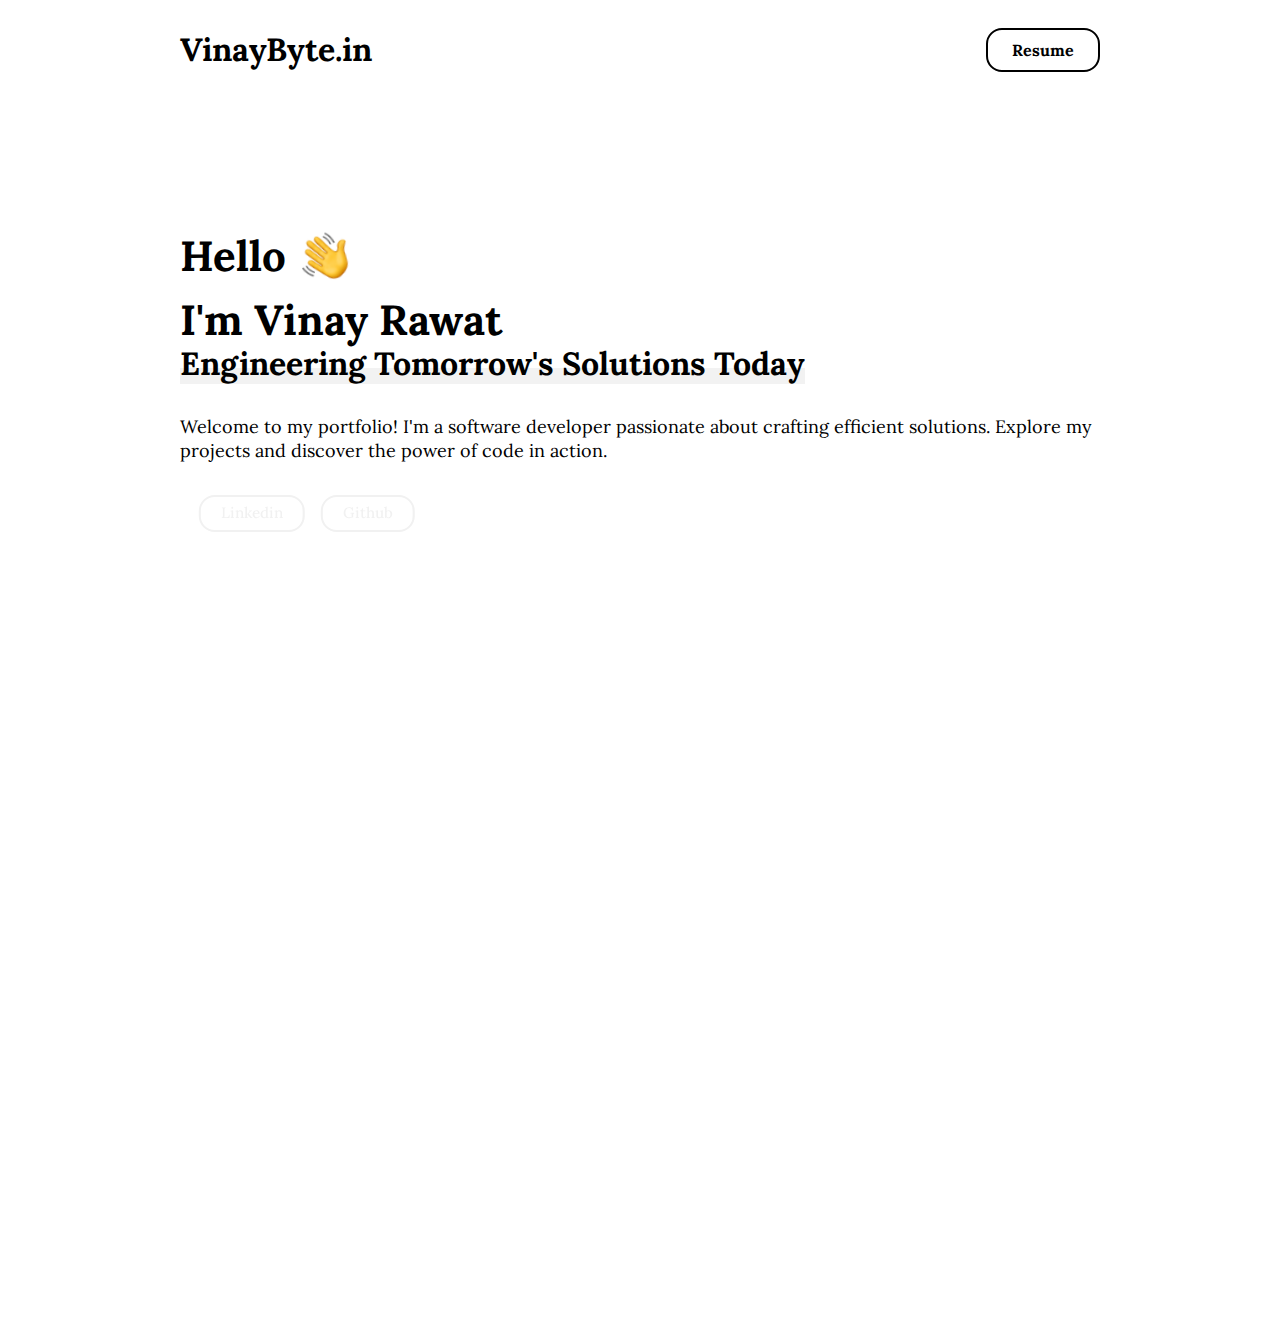
<file: index.html>
<!DOCTYPE html><html lang="en"><head><meta charSet="utf-8"/><meta http-equiv="x-ua-compatible" content="ie=edge"/><meta name="viewport" content="width=device-width, initial-scale=1, shrink-to-fit=no"/><style data-href="/styles.0dcd55c01614f7aa625e.css" id="gatsby-global-css">@font-face{font-family:Roboto;font-style:italic;font-display:swap;font-weight:400;src:url(/static/roboto-cyrillic-ext-400-italic-b3e580d221a4722c959155878ab94210.woff2) format("woff2"),url(/static/roboto-all-400-italic-c762d850e2e8d0e29047608715196736.woff) format("woff");unicode-range:U+0460-052f,U+1c80-1c88,U+20b4,U+2de0-2dff,U+a640-a69f,U+fe2e-fe2f}@font-face{font-family:Roboto;font-style:italic;font-display:swap;font-weight:400;src:url(/static/roboto-cyrillic-400-italic-8266321ab43353bcd147ad67600d165c.woff2) format("woff2"),url(/static/roboto-all-400-italic-c762d850e2e8d0e29047608715196736.woff) format("woff");unicode-range:U+0400-045f,U+0490-0491,U+04b0-04b1,U+2116}@font-face{font-family:Roboto;font-style:italic;font-display:swap;font-weight:400;src:url([data-uri]) format("woff2"),url(/static/roboto-all-400-italic-c762d850e2e8d0e29047608715196736.woff) format("woff");unicode-range:U+1f??}@font-face{font-family:Roboto;font-style:italic;font-display:swap;font-weight:400;src:url([data-uri]) format("woff2"),url(/static/roboto-all-400-italic-c762d850e2e8d0e29047608715196736.woff) format("woff");unicode-range:U+0370-03ff}@font-face{font-family:Roboto;font-style:italic;font-display:swap;font-weight:400;src:url([data-uri]) format("woff2"),url(/static/roboto-all-400-italic-c762d850e2e8d0e29047608715196736.woff) format("woff");unicode-range:U+0102-0103,U+0110-0111,U+0128-0129,U+0168-0169,U+01a0-01a1,U+01af-01b0,U+1ea0-1ef9,U+20ab}@font-face{font-family:Roboto;font-style:italic;font-display:swap;font-weight:400;src:url(/static/roboto-latin-ext-400-italic-dc3871f486e189164db4b98968330bc4.woff2) format("woff2"),url(/static/roboto-all-400-italic-c762d850e2e8d0e29047608715196736.woff) format("woff");unicode-range:U+0100-024f,U+0259,U+1e??,U+2020,U+20a0-20ab,U+20ad-20cf,U+2113,U+2c60-2c7f,U+a720-a7ff}@font-face{font-family:Roboto;font-style:italic;font-display:swap;font-weight:400;src:url(/static/roboto-latin-400-italic-51521a2a8da71e50d871ac6fd2187e87.woff2) format("woff2"),url(/static/roboto-all-400-italic-c762d850e2e8d0e29047608715196736.woff) format("woff");unicode-range:U+00??,U+0131,U+0152-0153,U+02bb-02bc,U+02c6,U+02da,U+02dc,U+2000-206f,U+2074,U+20ac,U+2122,U+2191,U+2193,U+2212,U+2215,U+feff,U+fffd}@font-face{font-family:Roboto;font-style:normal;font-display:swap;font-weight:400;src:url(/static/roboto-cyrillic-ext-400-normal-4743c758a952f2bd4a35d4e42afc002b.woff2) format("woff2"),url(/static/roboto-all-400-normal-a91ad097d24828af724d4fee36a063ed.woff) format("woff");unicode-range:U+0460-052f,U+1c80-1c88,U+20b4,U+2de0-2dff,U+a640-a69f,U+fe2e-fe2f}@font-face{font-family:Roboto;font-style:normal;font-display:swap;font-weight:400;src:url([data-uri]) format("woff2"),url(/static/roboto-all-400-normal-a91ad097d24828af724d4fee36a063ed.woff) format("woff");unicode-range:U+0400-045f,U+0490-0491,U+04b0-04b1,U+2116}@font-face{font-family:Roboto;font-style:normal;font-display:swap;font-weight:400;src:url([data-uri]) format("woff2"),url(/static/roboto-all-400-normal-a91ad097d24828af724d4fee36a063ed.woff) format("woff");unicode-range:U+1f??}@font-face{font-family:Roboto;font-style:normal;font-display:swap;font-weight:400;src:url([data-uri]) format("woff2"),url(/static/roboto-all-400-normal-a91ad097d24828af724d4fee36a063ed.woff) format("woff");unicode-range:U+0370-03ff}@font-face{font-family:Roboto;font-style:normal;font-display:swap;font-weight:400;src:url([data-uri]) format("woff2"),url(/static/roboto-all-400-normal-a91ad097d24828af724d4fee36a063ed.woff) format("woff");unicode-range:U+0102-0103,U+0110-0111,U+0128-0129,U+0168-0169,U+01a0-01a1,U+01af-01b0,U+1ea0-1ef9,U+20ab}@font-face{font-family:Roboto;font-style:normal;font-display:swap;font-weight:400;src:url(/static/roboto-latin-ext-400-normal-455200cb007fe1212c668721d827c691.woff2) format("woff2"),url(/static/roboto-all-400-normal-a91ad097d24828af724d4fee36a063ed.woff) format("woff");unicode-range:U+0100-024f,U+0259,U+1e??,U+2020,U+20a0-20ab,U+20ad-20cf,U+2113,U+2c60-2c7f,U+a720-a7ff}@font-face{font-family:Roboto;font-style:normal;font-display:swap;font-weight:400;src:url(/static/roboto-latin-400-normal-479970ffb74f2117317f9d24d9e317fe.woff2) format("woff2"),url(/static/roboto-all-400-normal-a91ad097d24828af724d4fee36a063ed.woff) format("woff");unicode-range:U+00??,U+0131,U+0152-0153,U+02bb-02bc,U+02c6,U+02da,U+02dc,U+2000-206f,U+2074,U+20ac,U+2122,U+2191,U+2193,U+2212,U+2215,U+feff,U+fffd}@font-face{font-family:Roboto;font-style:italic;font-display:swap;font-weight:700;src:url(/static/roboto-cyrillic-ext-700-italic-797f5a30b0e60507a7084f3d4b611569.woff2) format("woff2"),url(/static/roboto-all-700-italic-b637cf3c25928c417ca5d3959418e208.woff) format("woff");unicode-range:U+0460-052f,U+1c80-1c88,U+20b4,U+2de0-2dff,U+a640-a69f,U+fe2e-fe2f}@font-face{font-family:Roboto;font-style:italic;font-display:swap;font-weight:700;src:url(/static/roboto-cyrillic-700-italic-76c266b052291ab3924f90ab7530ee07.woff2) format("woff2"),url(/static/roboto-all-700-italic-b637cf3c25928c417ca5d3959418e208.woff) format("woff");unicode-range:U+0400-045f,U+0490-0491,U+04b0-04b1,U+2116}@font-face{font-family:Roboto;font-style:italic;font-display:swap;font-weight:700;src:url([data-uri]) format("woff2"),url(/static/roboto-all-700-italic-b637cf3c25928c417ca5d3959418e208.woff) format("woff");unicode-range:U+1f??}@font-face{font-family:Roboto;font-style:italic;font-display:swap;font-weight:700;src:url([data-uri]) format("woff2"),url(/static/roboto-all-700-italic-b637cf3c25928c417ca5d3959418e208.woff) format("woff");unicode-range:U+0370-03ff}@font-face{font-family:Roboto;font-style:italic;font-display:swap;font-weight:700;src:url([data-uri]) format("woff2"),url(/static/roboto-all-700-italic-b637cf3c25928c417ca5d3959418e208.woff) format("woff");unicode-range:U+0102-0103,U+0110-0111,U+0128-0129,U+0168-0169,U+01a0-01a1,U+01af-01b0,U+1ea0-1ef9,U+20ab}@font-face{font-family:Roboto;font-style:italic;font-display:swap;font-weight:700;src:url(/static/roboto-latin-ext-700-italic-9cbaed4140b0dea7c8b6c09497079cb4.woff2) format("woff2"),url(/static/roboto-all-700-italic-b637cf3c25928c417ca5d3959418e208.woff) format("woff");unicode-range:U+0100-024f,U+0259,U+1e??,U+2020,U+20a0-20ab,U+20ad-20cf,U+2113,U+2c60-2c7f,U+a720-a7ff}@font-face{font-family:Roboto;font-style:italic;font-display:swap;font-weight:700;src:url(/static/roboto-latin-700-italic-da0e717829e033a69dec97f1e155ae42.woff2) format("woff2"),url(/static/roboto-all-700-italic-b637cf3c25928c417ca5d3959418e208.woff) format("woff");unicode-range:U+00??,U+0131,U+0152-0153,U+02bb-02bc,U+02c6,U+02da,U+02dc,U+2000-206f,U+2074,U+20ac,U+2122,U+2191,U+2193,U+2212,U+2215,U+feff,U+fffd}@font-face{font-family:Roboto;font-style:normal;font-display:swap;font-weight:700;src:url(/static/roboto-cyrillic-ext-700-normal-2522a38e3389f585569d5f19a7cab696.woff2) format("woff2"),url(/static/roboto-all-700-normal-cf654de4c5d988526828f731f299d30a.woff) format("woff");unicode-range:U+0460-052f,U+1c80-1c88,U+20b4,U+2de0-2dff,U+a640-a69f,U+fe2e-fe2f}@font-face{font-family:Roboto;font-style:normal;font-display:swap;font-weight:700;src:url([data-uri]) format("woff2"),url(/static/roboto-all-700-normal-cf654de4c5d988526828f731f299d30a.woff) format("woff");unicode-range:U+0400-045f,U+0490-0491,U+04b0-04b1,U+2116}@font-face{font-family:Roboto;font-style:normal;font-display:swap;font-weight:700;src:url([data-uri]) format("woff2"),url(/static/roboto-all-700-normal-cf654de4c5d988526828f731f299d30a.woff) format("woff");unicode-range:U+1f??}@font-face{font-family:Roboto;font-style:normal;font-display:swap;font-weight:700;src:url([data-uri]) format("woff2"),url(/static/roboto-all-700-normal-cf654de4c5d988526828f731f299d30a.woff) format("woff");unicode-range:U+0370-03ff}@font-face{font-family:Roboto;font-style:normal;font-display:swap;font-weight:700;src:url([data-uri]) format("woff2"),url(/static/roboto-all-700-normal-cf654de4c5d988526828f731f299d30a.woff) format("woff");unicode-range:U+0102-0103,U+0110-0111,U+0128-0129,U+0168-0169,U+01a0-01a1,U+01af-01b0,U+1ea0-1ef9,U+20ab}@font-face{font-family:Roboto;font-style:normal;font-display:swap;font-weight:700;src:url(/static/roboto-latin-ext-700-normal-188b397610a9a71bd931a3bd04ee2197.woff2) format("woff2"),url(/static/roboto-all-700-normal-cf654de4c5d988526828f731f299d30a.woff) format("woff");unicode-range:U+0100-024f,U+0259,U+1e??,U+2020,U+20a0-20ab,U+20ad-20cf,U+2113,U+2c60-2c7f,U+a720-a7ff}@font-face{font-family:Roboto;font-style:normal;font-display:swap;font-weight:700;src:url(/static/roboto-latin-700-normal-2735a3a69b509faf3577afd25bdf552e.woff2) format("woff2"),url(/static/roboto-all-700-normal-cf654de4c5d988526828f731f299d30a.woff) format("woff");unicode-range:U+00??,U+0131,U+0152-0153,U+02bb-02bc,U+02c6,U+02da,U+02dc,U+2000-206f,U+2074,U+20ac,U+2122,U+2191,U+2193,U+2212,U+2215,U+feff,U+fffd}</style><meta name="generator" content="Gatsby 2.28.2"/><title data-react-helmet="true">Portfolio Minimal - A Gatsby Starter.</title><meta data-react-helmet="true" name="description" content="VinayByte.in"/><meta data-react-helmet="true" property="og:title" content="Portfolio Minimal - A Gatsby Starter."/><meta data-react-helmet="true" property="og:site_name" content="Portfolio Minimal - A Gatsby Starter."/><meta data-react-helmet="true" property="og:image" content="https://vinaybyte.in/static/default-bc7ceaf7925f5b47adee06511c3120ee.jpg"/><meta data-react-helmet="true" property="og:description" content="VinayByte.in"/><meta data-react-helmet="true" property="og:type" content="website"/><meta data-react-helmet="true" name="twitter:card" content="summary"/><meta data-react-helmet="true" name="twitter:creator" content="@vineyrawat"/><meta data-react-helmet="true" name="twitter:title" content="Portfolio Minimal - A Gatsby Starter."/><meta data-react-helmet="true" name="twitter:description" content="VinayByte.in"/><meta data-react-helmet="true" name="msapplication-TileColor" content="#000000"/><meta data-react-helmet="true" name="theme-color" content="#000000"/><link rel="sitemap" type="application/xml" href="/sitemap.xml"/><style data-styled="" data-styled-version="5.2.1">.jThOyp{box-shadow:inset 0 -1rem 0 #F2F2F2;-webkit-transition:box-shadow 0.3s ease-out;transition:box-shadow 0.3s ease-out;}/*!sc*/
.jThOyp:hover{box-shadow:inset 0 -2rem 0 #FFF4D9;}/*!sc*/
.boAtvj{box-shadow:inset 0 -.5rem 0 #FFF4D9;-webkit-transition:box-shadow 0.3s ease-out;transition:box-shadow 0.3s ease-out;}/*!sc*/
.boAtvj:hover{box-shadow:inset 0 -1rem 0 #FFF4D9;}/*!sc*/
data-styled.g1[id="underlining__Underlining-sc-1doccfu-0"]{content:"jThOyp,boAtvj,"}/*!sc*/
html{box-sizing:border-box;}/*!sc*/
*,*::before,*::after{box-sizing:inherit;}/*!sc*/
:root{-moz-tab-size:4;tab-size:4;}/*!sc*/
html{line-height:1.15;-webkit-text-size-adjust:100%;}/*!sc*/
body{margin:0;}/*!sc*/
body{font-family:-apple-system,BlinkMacSystemFont,"Segoe UI",Roboto,Helvetica,Arial,sans-serif,"Apple Color Emoji","Segoe UI Emoji","Segoe UI Symbol";}/*!sc*/
hr{height:0;}/*!sc*/
abbr[title]{-webkit-text-decoration:underline dotted;text-decoration:underline dotted;}/*!sc*/
b,strong{font-weight:bolder;}/*!sc*/
code,kbd,samp,pre{font-family:SFMono-Regular,Consolas,"Liberation Mono",Menlo,Courier,monospace;font-size:1em;}/*!sc*/
small{font-size:80%;}/*!sc*/
sub,sup{font-size:75%;line-height:0;position:relative;vertical-align:baseline;}/*!sc*/
sub{bottom:-0.25em;}/*!sc*/
sup{top:-0.5em;}/*!sc*/
button,input,optgroup,select,textarea{font-family:inherit;font-size:100%;line-height:1.15;margin:0;}/*!sc*/
button,select{text-transform:none;}/*!sc*/
button,[type="button"],[type="reset"],[type="submit"]{-webkit-appearance:button;}/*!sc*/
button::-moz-focus-inner,[type="button"]::-moz-focus-inner,[type="reset"]::-moz-focus-inner,[type="submit"]::-moz-focus-inner{border-style:none;padding:0;}/*!sc*/
button:-moz-focusring,[type="button"]:-moz-focusring,[type="reset"]:-moz-focusring,[type="submit"]:-moz-focusring{outline:1px dotted ButtonText;}/*!sc*/
fieldset{padding:0.35em 0.75em 0.625em;}/*!sc*/
legend{padding:0;}/*!sc*/
progress{vertical-align:baseline;}/*!sc*/
[type="number"]::-webkit-inner-spin-button,[type="number"]::-webkit-outer-spin-button{height:auto;}/*!sc*/
[type="search"]{-webkit-appearance:textfield;outline-offset:-2px;}/*!sc*/
[type="search"]::-webkit-search-decoration{-webkit-appearance:none;}/*!sc*/
::-webkit-file-upload-button{-webkit-appearance:button;font:inherit;}/*!sc*/
summary{display:list-item;}/*!sc*/
*{box-sizing:border-box;}/*!sc*/
html{width:100%;height:100%;}/*!sc*/
body{width:100%;height:100%;margin:0;padding:0;background-color:#FFFFFF;color:#000000;font-size:1rem;font-family:Lora,Arial,sans-serif;line-height:1.5rem;font-weight:400;text-rendering:optimizeLegibility;}/*!sc*/
body.blur{overflow:hidden;}/*!sc*/
body.blur #___gatsby #main-content > *{-webkit-filter:blur(5px);filter:blur(5px);-webkit-transition:all .3s ease-out;transition:all .3s ease-out;pointer-events:none;-webkit-user-select:none;-moz-user-select:none;-ms-user-select:none;user-select:none;}/*!sc*/
.splashScreen{position:fixed;overflow:hidden;}/*!sc*/
a{display:inline-block;-webkit-text-decoration:none;text-decoration:none;-webkit-text-decoration-skip-ink:auto;text-decoration-skip-ink:auto;color:inherit;cursor:pointer;}/*!sc*/
a:hover,a:focus{outline:0;}/*!sc*/
h1{font-weight:700;font-size:2rem;line-height:2.375rem;color:#000000;}/*!sc*/
@media (min-width:768px){h1{font-size:2.625rem;line-height:4rem;}}/*!sc*/
h2{font-weight:700;font-size:1.25rem;line-height:1.5rem;color:#000000;}/*!sc*/
@media (min-width:768px){h2{font-size:2rem;line-height:3rem;}}/*!sc*/
h3{font-weight:700;font-size:1.75rem;line-height:2.25rem;color:#000000;margin-bottom:3rem;}/*!sc*/
h4{font-size:1rem;line-height:1.5rem;font-weight:400;}/*!sc*/
hr{margin:3rem auto;border-width:.05rem;color:#F2F2F2;opacity:0.1;}/*!sc*/
data-styled.g2[id="sc-global-RViJR1"]{content:"sc-global-RViJR1,"}/*!sc*/
.jynVTG{max-width:62.5rem;margin:0 auto;padding:0 2.5rem;}/*!sc*/
data-styled.g3[id="contentWrapper__ContentWrapper-rd270-0"]{content:"jynVTG,"}/*!sc*/
.kzjXjo{position:relative;z-index:13;font-size:2rem;font-weight:900;color:#000000;-webkit-filter:none !important;filter:none !important;pointer-events:auto !important;-webkit-user-select:auto !important;-moz-user-select:auto !important;-ms-user-select:auto !important;user-select:auto !important;}/*!sc*/
data-styled.g4[id="logo__StyledLogo-sc-148fpgz-0"]{content:"kzjXjo,"}/*!sc*/
.dJtYIg{position:fixed;width:100%;height:100%;top:0;left:0;background:rgba(0,0,0,0.3);z-index:9;-webkit-transition:all 0.3s ease-in-out;transition:all 0.3s ease-in-out;display:none;}/*!sc*/
@media (min-width:1200px){.dJtYIg{display:none;}}/*!sc*/
data-styled.g5[id="sidebar__StyledBackdrop-sc-1xjisud-0"]{content:"dJtYIg,"}/*!sc*/
.lkfwrG{display:block;position:fixed;top:0;bottom:0;right:0;width:100%;height:100vh;outline:0;z-index:10;-webkit-transition:all 0.3s ease-in-out;transition:all 0.3s ease-in-out;-webkit-transform:translateX(100%);-ms-transform:translateX(100%);transform:translateX(100%);visibility:hidden;}/*!sc*/
@media (min-width:1200px){.lkfwrG{display:none;}}/*!sc*/
data-styled.g6[id="sidebar__StyledContainer-sc-1xjisud-1"]{content:"lkfwrG,"}/*!sc*/
.bwRNgE{display:-webkit-box;display:-webkit-flex;display:-ms-flexbox;display:flex;-webkit-flex-direction:column;-ms-flex-direction:column;flex-direction:column;-webkit-box-pack:center;-webkit-justify-content:center;-ms-flex-pack:center;justify-content:center;background:#FFFFFF;height:100vh;width:55%;text-align:left;padding:2rem;position:relative;right:0;margin-left:auto;}/*!sc*/
.bwRNgE a{color:#000000;}/*!sc*/
.bwRNgE .nav-link{font-size:1.5rem;font-weight:700;text-align:center;padding:1.5rem 0;}/*!sc*/
.bwRNgE .cta-btn{width:auto;height:auto;margin:1.5rem auto;padding:1rem 1.5rem;font-weight:700;font-size:1.5rem;border-radius:1rem;border:0.125rem solid #000000;background:#FFFFFF;}/*!sc*/
data-styled.g7[id="sidebar__StyledNav-sc-1xjisud-2"]{content:"bwRNgE,"}/*!sc*/
.kEmvsq{width:100%;height:6.25rem;background:#FFFFFF;}/*!sc*/
data-styled.g9[id="header__StyledHeader-ra3059-0"]{content:"kEmvsq,"}/*!sc*/
.jNefNS.jNefNS{width:100%;height:100%;display:-webkit-box;display:-webkit-flex;display:-ms-flexbox;display:flex;-webkit-box-pack:justify;-webkit-justify-content:space-between;-ms-flex-pack:justify;justify-content:space-between;-webkit-align-items:center;-webkit-box-align:center;-ms-flex-align:center;align-items:center;}/*!sc*/
data-styled.g10[id="header__StyledContentWrapper-ra3059-1"]{content:"jNefNS,"}/*!sc*/
.hbwgot{z-index:12;display:-webkit-box;display:-webkit-flex;display:-ms-flexbox;display:flex;-webkit-flex-direction:column;-ms-flex-direction:column;flex-direction:column;-webkit-box-pack:space-around;-webkit-justify-content:space-around;-ms-flex-pack:space-around;justify-content:space-around;width:2rem;height:2rem;background:transparent;border:none;cursor:pointer;padding:0;}/*!sc*/
.hbwgot:focus{outline:none;}/*!sc*/
@media (min-width:1200px){.hbwgot{display:none;}}/*!sc*/
.hbwgot div{width:2rem;height:0.25rem;background:#000000;border-radius:0.625rem;-webkit-transition:all 0.3s ease-in-out;transition:all 0.3s ease-in-out;position:relative;-webkit-transform-origin:1px;-ms-transform-origin:1px;transform-origin:1px;}/*!sc*/
.hbwgot div:first-child{-webkit-transform:rotate(0);-ms-transform:rotate(0);transform:rotate(0);}/*!sc*/
.hbwgot div:nth-child(2){opacity:1;-webkit-transform:translateX(0);-ms-transform:translateX(0);transform:translateX(0);}/*!sc*/
.hbwgot div:nth-child(3){-webkit-transform:rotate(0);-ms-transform:rotate(0);transform:rotate(0);}/*!sc*/
data-styled.g11[id="header__StyledBurger-ra3059-2"]{content:"hbwgot,"}/*!sc*/
.hvzHPC{width:100%;min-height:100vh;margin:0 auto;display:grid;grid-template-rows:auto 1fr auto;grid-template-columns:100%;}/*!sc*/
data-styled.g17[id="layout__StyledLayoutWrapper-sc-1lwy8ly-0"]{content:"hvzHPC,"}/*!sc*/
.jCAzui{display:grid;grid-template-columns:repeat(3,auto);-webkit-box-pack:start;-webkit-justify-content:start;-ms-flex-pack:start;justify-content:start;justify-items:start;margin-left:-2.5rem;margin-right:-2.5rem;padding-left:2.5rem;padding-right:2.5rem;overflow-x:scroll;overflow-y:hidden;-webkit-overflow-scrolling:touch;}/*!sc*/
.jCAzui::-webkit-scrollbar{display:none;}/*!sc*/
@media (min-width:1200px){.jCAzui{overflow:visible;}}/*!sc*/
.jCAzui::after{content:"";width:2.5rem;}/*!sc*/
@media (hover:hover){.jCAzui{-webkit-scrollbar-color:rgba(0,0,0,0.5) transparent;-moz-scrollbar-color:rgba(0,0,0,0.5) transparent;-ms-scrollbar-color:rgba(0,0,0,0.5) transparent;scrollbar-color:rgba(0,0,0,0.5) transparent;}.jCAzui::-webkit-scrollbar{display:block;-webkit-appearance:none;}.jCAzui::-webkit-scrollbar:horizontal{height:0.8rem;}.jCAzui::-webkit-scrollbar-thumb{border-radius:8px;border:0.2rem solid #FFFFFF;background-color:rgba(0,0,0,0.5);}.jCAzui::-webkit-scrollbar-track{background-color:#FFFFFF;border-radius:8px;}}/*!sc*/
.jCAzui a{margin-right:0.5rem;margin-bottom:0.75rem;}/*!sc*/
@media (min-width:768px){.jCAzui a{margin-right:1rem;}}/*!sc*/
data-styled.g22[id="social__StyledSocialWrapper-sc-1kpxmto-0"]{content:"jCAzui,"}/*!sc*/
.bSILHN{width:auto;height:auto;background:#FFFFFF;background:linear-gradient( to right,#000000 50%,#FFFFFF 50% );background-size:205% 100%;background-position:right bottom;border-radius:1rem;border:0.125rem solid #000000;padding:.3rem 1.25rem;-webkit-transition:all 0.1s ease-out;transition:all 0.1s ease-out;font-size:.95rem;font-weight:500;color:#000000;}/*!sc*/
.bSILHN:hover{background-position:left bottom;color:#FFFFFF;}/*!sc*/
.bSILHN:hover svg{-webkit-filter:invert(1);filter:invert(1);}/*!sc*/
.bSILHN svg{height:1rem;width:1rem;margin-right:0.5rem;margin-bottom:-0.05rem;}/*!sc*/
data-styled.g23[id="social__StyledSocialProfile-sc-1kpxmto-1"]{content:"bSILHN,"}/*!sc*/
.hneMhZ{width:100%;height:auto;background:#FFFFFF;}/*!sc*/
data-styled.g24[id="hero__StyledSection-uhgvfn-0"]{content:"hneMhZ,"}/*!sc*/
.hvsuPL.hvsuPL{width:100%;height:100%;min-height:60vh;display:-webkit-box;display:-webkit-flex;display:-ms-flexbox;display:flex;-webkit-flex-direction:column;-ms-flex-direction:column;flex-direction:column;-webkit-box-pack:center;-webkit-justify-content:center;-ms-flex-pack:center;justify-content:center;margin-bottom:6rem;}/*!sc*/
@media (min-width:768px){.hvsuPL.hvsuPL{margin-bottom:4rem;}}/*!sc*/
.hvsuPL.hvsuPL .greetings{display:-webkit-box;display:-webkit-flex;display:-ms-flexbox;display:flex;-webkit-box-pack:start;-webkit-justify-content:flex-start;-ms-flex-pack:start;justify-content:flex-start;-webkit-align-items:center;-webkit-box-align:center;-ms-flex-align:center;align-items:center;}/*!sc*/
.hvsuPL.hvsuPL .emoji{margin-left:0.75rem;width:2.2rem;height:2.2rem;}/*!sc*/
@media (min-width:768px){.hvsuPL.hvsuPL .emoji{margin-left:1rem;width:3rem;height:3rem;}}/*!sc*/
.hvsuPL.hvsuPL .title{margin-bottom:1.5rem;}/*!sc*/
@media (min-width:768px){.hvsuPL.hvsuPL .title{margin-bottom:0;}}/*!sc*/
.hvsuPL.hvsuPL .subtitle{margin-top:-0.75rem;}/*!sc*/
.hvsuPL.hvsuPL .description{font-size:1.125rem;margin-bottom:2rem;}/*!sc*/
data-styled.g25[id="hero__StyledContentWrapper-uhgvfn-1"]{content:"hvsuPL,"}/*!sc*/
.eIecvp{width:100%;height:auto;background:#FFFFFF;margin-top:6rem;}/*!sc*/
.eIecvp .cta-btn{display:block;text-align:center;margin:2rem auto;}/*!sc*/
@media (min-width:992px){.eIecvp .cta-btn{margin:0 auto;}}/*!sc*/
data-styled.g34[id="projects__StyledSection-c0nqby-0"]{content:"eIecvp,"}/*!sc*/
.gTzyZY.gTzyZY{width:100%;height:100%;position:relative;display:-webkit-box;display:-webkit-flex;display:-ms-flexbox;display:flex;-webkit-flex-direction:column;-ms-flex-direction:column;flex-direction:column;-webkit-box-pack:center;-webkit-justify-content:center;-ms-flex-pack:center;justify-content:center;padding-right:0;padding-left:0;}/*!sc*/
@media (min-width:992px){.gTzyZY.gTzyZY{padding-right:2.5rem;padding-left:2.5rem;}}/*!sc*/
.gTzyZY.gTzyZY .section-title{padding-right:2.5rem;padding-left:2.5rem;}/*!sc*/
@media (min-width:992px){.gTzyZY.gTzyZY .section-title{padding-right:0;padding-left:0;}}/*!sc*/
.gTzyZY.gTzyZY .projects{display:-webkit-box;display:-webkit-flex;display:-ms-flexbox;display:flex;-webkit-flex-direction:row;-ms-flex-direction:row;flex-direction:row;margin-top:-2.5rem;padding:2.5rem 2.5rem;overflow-x:scroll;overflow-y:hidden;-webkit-overflow-scrolling:touch;}/*!sc*/
.gTzyZY.gTzyZY .projects::-webkit-scrollbar{display:none;}/*!sc*/
@media (min-width:992px){.gTzyZY.gTzyZY .projects{-webkit-flex-direction:column;-ms-flex-direction:column;flex-direction:column;margin-top:0;padding:0;overflow:visible;}}/*!sc*/
@media (hover:hover){.gTzyZY.gTzyZY .projects{-webkit-scrollbar-color:rgba(0,0,0,0.5) transparent;-moz-scrollbar-color:rgba(0,0,0,0.5) transparent;-ms-scrollbar-color:rgba(0,0,0,0.5) transparent;scrollbar-color:rgba(0,0,0,0.5) transparent;}.gTzyZY.gTzyZY .projects::-webkit-scrollbar{display:block;-webkit-appearance:none;}.gTzyZY.gTzyZY .projects::-webkit-scrollbar:horizontal{height:0.8rem;}.gTzyZY.gTzyZY .projects::-webkit-scrollbar-thumb{border-radius:8px;border:0.2rem solid #FFFFFF;background-color:rgba(0,0,0,0.5);}.gTzyZY.gTzyZY .projects::-webkit-scrollbar-track{background-color:#FFFFFF;border-radius:8px;}}/*!sc*/
.gTzyZY.gTzyZY .counter{position:absolute;top:2.2rem;right:2.5rem;font-size:1.125rem;font-weight:500;}/*!sc*/
@media (min-width:768px){.gTzyZY.gTzyZY .counter{display:none;}}/*!sc*/
data-styled.g35[id="projects__StyledContentWrapper-c0nqby-1"]{content:"gTzyZY,"}/*!sc*/
.bqOZVL{display:-webkit-box;display:-webkit-flex;display:-ms-flexbox;display:flex;-webkit-flex-direction:column-reverse;-ms-flex-direction:column-reverse;flex-direction:column-reverse;-webkit-box-pack:end;-webkit-justify-content:flex-end;-ms-flex-pack:end;justify-content:flex-end;-webkit-align-items:center;-webkit-box-align:center;-ms-flex-align:center;align-items:center;margin-top:0;margin-bottom:2rem;-webkit-flex-shrink:0;-ms-flex-negative:0;flex-shrink:0;padding-right:2.5rem;max-width:20rem;}/*!sc*/
@media (min-width:480px){.bqOZVL{max-width:25rem;margin-top:2rem;padding-right:5rem;}}/*!sc*/
@media (min-width:992px){.bqOZVL{-webkit-box-pack:justify;-webkit-justify-content:space-between;-ms-flex-pack:justify;justify-content:space-between;-webkit-flex-shrink:1;-ms-flex-negative:1;flex-shrink:1;max-width:62.5rem;margin-bottom:10rem;padding-right:0;-webkit-flex-direction:row;-ms-flex-direction:row;flex-direction:row;}}/*!sc*/
.bqOZVL .details{width:100%;max-width:25rem;display:-webkit-box;display:-webkit-flex;display:-ms-flexbox;display:flex;-webkit-flex-direction:column;-ms-flex-direction:column;flex-direction:column;margin-top:3rem;}/*!sc*/
@media (min-width:992px){.bqOZVL .details{margin-top:0;}}/*!sc*/
.bqOZVL .details .category{font-size:0.875rem;line-height:1rem;text-transform:uppercase;-webkit-letter-spacing:+1px;-moz-letter-spacing:+1px;-ms-letter-spacing:+1px;letter-spacing:+1px;}/*!sc*/
.bqOZVL .details .title{margin-top:0.625rem;margin-bottom:0.625rem;font-size:1.375rem;line-height:1.625rem;font-weight:700;}/*!sc*/
.bqOZVL .details .tags{display:-webkit-box;display:-webkit-flex;display:-ms-flexbox;display:flex;-webkit-flex-wrap:wrap;-ms-flex-wrap:wrap;flex-wrap:wrap;margin-top:1.5rem;line-height:1.2rem;}/*!sc*/
.bqOZVL .details .tags span{margin-right:1rem;margin-bottom:1rem;}/*!sc*/
.bqOZVL .details .links{display:-webkit-box;display:-webkit-flex;display:-ms-flexbox;display:flex;-webkit-box-pack:start;-webkit-justify-content:flex-start;-ms-flex-pack:start;justify-content:flex-start;-webkit-align-items:center;-webkit-box-align:center;-ms-flex-align:center;align-items:center;width:100%;margin-top:1rem;}/*!sc*/
.bqOZVL .details .links a{display:inline-block;margin-right:2rem;}/*!sc*/
.bqOZVL .details .links svg{width:1.3rem;height:1.3rem;-webkit-transition:all 0.3s ease-out;transition:all 0.3s ease-out;}/*!sc*/
.bqOZVL .details .links svg:hover{fill:#000000;}/*!sc*/
.bqOZVL .screenshot{width:100%;max-width:25rem;height:15rem;border-radius:1rem;box-shadow:0 0 2.5rem rgba(0,0,0,0.16);-webkit-transition:all 0.3s ease-out;transition:all 0.3s ease-out;}/*!sc*/
.bqOZVL .screenshot:hover{-webkit-transform:translate3d(0px,-0.125rem,0px);-ms-transform:translate3d(0px,-0.125rem,0px);transform:translate3d(0px,-0.125rem,0px);box-shadow:0 0 2.5rem rgba(0,0,0,0.32);}/*!sc*/
@media (min-width:992px){.bqOZVL .screenshot{height:18.75rem;}}/*!sc*/
data-styled.g36[id="projects__StyledProject-c0nqby-2"]{content:"bqOZVL,"}/*!sc*/
</style><link rel="preconnect dns-prefetch" href="https://www.google-analytics.com"/><script>window['ga-disable-'] = true</script><!-- Google tag (gtag.js) -->
<script async src="https://www.googletagmanager.com/gtag/js?id=G-TNQSMHF3VR"></script>
<script>
  window.dataLayer = window.dataLayer || [];
  function gtag(){dataLayer.push(arguments);}
  gtag('js', new Date());

  gtag('config', 'G-TNQSMHF3VR');
</script><script async="" src="https://www.googletagmanager.com/gtag/js?id="></script><link rel="icon" href="/favicon-32x32.png?v=d48eafceaf44a7dcd7ae15ab27bfe91b" type="image/png"/><link rel="manifest" href="/manifest.webmanifest" crossorigin="anonymous"/><meta name="theme-color" content="#000000"/><link rel="apple-touch-icon" sizes="48x48" href="/icons/icon-48x48.png?v=d48eafceaf44a7dcd7ae15ab27bfe91b"/><link rel="apple-touch-icon" sizes="72x72" href="/icons/icon-72x72.png?v=d48eafceaf44a7dcd7ae15ab27bfe91b"/><link rel="apple-touch-icon" sizes="96x96" href="/icons/icon-96x96.png?v=d48eafceaf44a7dcd7ae15ab27bfe91b"/><link rel="apple-touch-icon" sizes="144x144" href="/icons/icon-144x144.png?v=d48eafceaf44a7dcd7ae15ab27bfe91b"/><link rel="apple-touch-icon" sizes="192x192" href="/icons/icon-192x192.png?v=d48eafceaf44a7dcd7ae15ab27bfe91b"/><link rel="apple-touch-icon" sizes="256x256" href="/icons/icon-256x256.png?v=d48eafceaf44a7dcd7ae15ab27bfe91b"/><link rel="apple-touch-icon" sizes="384x384" href="/icons/icon-384x384.png?v=d48eafceaf44a7dcd7ae15ab27bfe91b"/><link rel="apple-touch-icon" sizes="512x512" href="/icons/icon-512x512.png?v=d48eafceaf44a7dcd7ae15ab27bfe91b"/><link as="script" rel="preload" href="/webpack-runtime-665b6bdfb2d80911e85c.js"/><link as="script" rel="preload" href="/framework-6c3ead24af170cdcb87c.js"/><link as="script" rel="preload" href="/app-aa8340785486715de0be.js"/><link as="script" rel="preload" href="/styles-7d4153d260c0197f0043.js"/><link as="script" rel="preload" href="/05d954cf-0533266a93e817f895be.js"/><link as="script" rel="preload" href="/ed1a4e20376484a7c9ab9310b06e3fb2253ed220-712e67191b42f3b70f79.js"/><link as="script" rel="preload" href="/component---src-pages-index-js-e52dbd4eea9c6254d5a8.js"/><link as="fetch" rel="preload" href="/page-data/index/page-data.json" crossorigin="anonymous"/><link as="fetch" rel="preload" href="/page-data/sq/d/764694655.json" crossorigin="anonymous"/><link as="fetch" rel="preload" href="/page-data/app-data.json" crossorigin="anonymous"/></head><body class=""><div id="___gatsby"><div style="outline:none" tabindex="-1" id="gatsby-focus-wrapper"><div id="layout-wrapper" data-useCookieBar="false" class="layout__StyledLayoutWrapper-sc-1lwy8ly-0 hvzHPC"><link rel="preconnect" href="https://fonts.googleapis.com"/><link rel="preconnect" href="https://fonts.gstatic.com"/><link href="https://fonts.googleapis.com/css2?family=Lora:ital,wght@0,400;0,500;0,600;0,700;1,400;1,500;1,600;1,700&amp;display=swap" rel="stylesheet"/><header style="opacity:0;transform:translateY(-10px) translateZ(0)" class="header__StyledHeader-ra3059-0 kEmvsq"><div class="contentWrapper__ContentWrapper-rd270-0 header__StyledContentWrapper-ra3059-1 jynVTG jNefNS"><a aria-current="page" aria-label="home" class="" href="/"><div color="primary" class="logo__StyledLogo-sc-148fpgz-0 kzjXjo">VinayByte.in</div></a><button aria-controls="sidebar" class="header__StyledBurger-ra3059-2 hbwgot"><div></div><div></div><div></div></button><div aria-hidden="true" tabindex="-1" class="sidebar__StyledContainer-sc-1xjisud-1 lkfwrG"><nav class="sidebar__StyledNav-sc-1xjisud-2 bwRNgE"><a class="nav-link"></a><a class="cta-btn" href="/resume.pdf" target="_blank" rel="noopener noreferrer">Resume</a></nav></div><div class="sidebar__StyledBackdrop-sc-1xjisud-0 dJtYIg"></div></div></header><main id="main-content"><section id="hero" class="hero__StyledSection-uhgvfn-0 hneMhZ"><div class="contentWrapper__ContentWrapper-rd270-0 hero__StyledContentWrapper-uhgvfn-1 jynVTG hvsuPL"><div data-testid="animated-heading" style="opacity:0;transform:translateY(20px) translateZ(0)"><h1 class="title"><div class="greetings">Hello<div style="transform-origin:70% 70% 0"><div class="emoji gatsby-image-wrapper" style="position:relative;overflow:hidden"><div aria-hidden="true" style="width:100%;padding-bottom:100%"></div><img aria-hidden="true" src="[data-uri]" alt="" style="position:absolute;top:0;left:0;width:100%;height:100%;object-fit:cover;object-position:center;opacity:1;transition-delay:500ms"/><noscript><picture><source srcset="/static/19222c5f8e7487e845c819f844cd8b33/48077/waving-hand.png 15w,
/static/19222c5f8e7487e845c819f844cd8b33/6ce08/waving-hand.png 30w,
/static/19222c5f8e7487e845c819f844cd8b33/216f1/waving-hand.png 60w,
/static/19222c5f8e7487e845c819f844cd8b33/b55a1/waving-hand.png 90w,
/static/19222c5f8e7487e845c819f844cd8b33/ced7a/waving-hand.png 120w,
/static/19222c5f8e7487e845c819f844cd8b33/229ad/waving-hand.png 160w" sizes="(max-width: 60px) 100vw, 60px" /><img loading="lazy" sizes="(max-width: 60px) 100vw, 60px" srcset="/static/19222c5f8e7487e845c819f844cd8b33/48077/waving-hand.png 15w,
/static/19222c5f8e7487e845c819f844cd8b33/6ce08/waving-hand.png 30w,
/static/19222c5f8e7487e845c819f844cd8b33/216f1/waving-hand.png 60w,
/static/19222c5f8e7487e845c819f844cd8b33/b55a1/waving-hand.png 90w,
/static/19222c5f8e7487e845c819f844cd8b33/ced7a/waving-hand.png 120w,
/static/19222c5f8e7487e845c819f844cd8b33/229ad/waving-hand.png 160w" src="/static/19222c5f8e7487e845c819f844cd8b33/216f1/waving-hand.png" alt="" style="position:absolute;top:0;left:0;opacity:1;width:100%;height:100%;object-fit:cover;object-position:center"/></picture></noscript></div></div></div>I&#x27;m Vinay Rawat</h1><h2 class="subtitle"> <span class="underlining__Underlining-sc-1doccfu-0 jThOyp">Engineering Tomorrow&#x27;s Solutions Today</span></h2><div class="description"><p>Welcome to my portfolio! I&#x27;m a software developer passionate about crafting efficient solutions. Explore my projects and discover the power of code in action.</p></div></div><div style="opacity:0;transform:translateX(20px) translateZ(0)"><div class="social__StyledSocialWrapper-sc-1kpxmto-0 jCAzui"><a href="https://www.linkedin.com/in/vineyrawat/" target="_blank" rel="nofollow noopener noreferrer" aria-label="Linkedin" width="auto" font-size=".95rem" class="social__StyledSocialProfile-sc-1kpxmto-1 bSILHN"> <!-- -->Linkedin</a><a href="https://github.com/vineyrawat" target="_blank" rel="nofollow noopener noreferrer" aria-label="Github" width="auto" font-size=".95rem" class="social__StyledSocialProfile-sc-1kpxmto-1 bSILHN"> <!-- -->Github</a></div></div></div></section><section id="projects" class="projects__StyledSection-c0nqby-0 eIecvp"><div class="contentWrapper__ContentWrapper-rd270-0 projects__StyledContentWrapper-c0nqby-1 jynVTG gTzyZY"><div><h3 class="section-title">Projects</h3><div class="counter">1<!-- --> / <!-- -->1</div></div><div class="projects"><div class="projects__StyledProject-c0nqby-2 bqOZVL"><div class="details"><div class="category">🕹️<!-- --> <!-- -->Cross Platform App</div><div class="title">Convogen</div><p>Convogen is a Flutter Chat application that utilizes the Google Gemini API.</p><div class="tags"><span class="underlining__Underlining-sc-1doccfu-0 boAtvj">Flutter</span><span class="underlining__Underlining-sc-1doccfu-0 boAtvj">AI Chat App</span></div><div class="links"><a href="https://github.com/vineyrawat/convogen" target="_blank" rel="nofollow noopener noreferrer" aria-label="External Link"><svg version="1.1" role="img" fill="#555555" xmlns="http://www.w3.org/2000/svg" x="0px" y="0px" viewBox="262 -262 1024 1024"><path d="M774-249.4c-282.9,0-512,229.1-512,512c0,226.6,146.6,417.9,350.1,485.8c25.6,4.5,35.2-10.9,35.2-24.3 c0-12.2-0.6-52.5-0.6-95.4c-128.6,23.7-161.9-31.4-172.2-60.2c-5.8-14.7-30.7-60.2-52.5-72.3c-17.9-9.6-43.5-33.3-0.6-33.9 c40.3-0.6,69.1,37.1,78.7,52.5c46.1,77.4,119.7,55.7,149.1,42.2c4.5-33.3,17.9-55.7,32.6-68.5c-113.9-12.8-233-57-233-252.8 c0-55.7,19.8-101.8,52.5-137.6c-5.1-12.8-23-65.3,5.1-135.7c0,0,42.9-13.4,140.8,52.5c41-11.5,84.5-17.3,128-17.3 c43.5,0,87,5.8,128,17.3c97.9-66.6,140.8-52.5,140.8-52.5c28.2,70.4,10.2,122.9,5.1,135.7c32.6,35.8,52.5,81.3,52.5,137.6 c0,196.5-119.7,240-233.6,252.8c18.6,16,34.6,46.7,34.6,94.7c0,68.5-0.6,123.5-0.6,140.8c0,13.4,9.6,29.4,35.2,24.3 c202.2-67.8,348.8-259.8,348.8-485.8C1286-20.2,1056.9-249.4,774-249.4z"></path></svg></a><a href="https://convogen.vinaybyte.in/" target="_blank" rel="nofollow noopener noreferrer" aria-label="External Link"><svg xmlns="http://www.w3.org/2000/svg" viewBox="0 0 194.818 194.818" x="0px" y="0px" role="img" fill="#555555" width="194.818px" height="194.818px"><g><path d="M185.8,2.2l-56.6,0c-4.8,0-9,3.6-9.3,8.4c-0.3,5.2,3.8,9.6,9,9.6h13.5c8.1,0,12.1,9.7,6.4,15.4L78,106.2 c-3.6,3.6-3.8,9.6-0.1,13.1c1.7,1.7,4,2.5,6.2,2.5c2.3,0,4.6-0.9,6.4-2.6l70.9-70.9c5.7-5.7,15.4-1.7,15.4,6.4v13.1 c0,4.8,3.6,9,8.4,9.3c5.2,0.3,9.6-3.8,9.6-9v-57C194.8,6.2,190.8,2.2,185.8,2.2z"></path><path d="M147.7,77.3c-4.5,0.6-7.7,4.7-7.7,9.2c0,14.6,0,59.7,0,79.1c0,5-4.1,9-9,9H27c-5,0-9-4.1-9-9V61.7c0-5,4.1-9,9-9l84.4,0 c4.8,0,9-3.6,9.3-8.4c0.3-5.2-3.8-9.6-9-9.6H9c-5,0-9,4.1-9,9v139.9c0,5,4.1,9,9,9H149c5,0,9-4.1,9-9V86.2 C158,80.8,153.2,76.5,147.7,77.3z"></path></g></svg></a></div></div><div class="screenshot gatsby-image-wrapper" style="position:relative;overflow:hidden"><div aria-hidden="true" style="width:100%;padding-bottom:57%"></div><img aria-hidden="true" src="[data-uri]" alt="" style="position:absolute;top:0;left:0;width:100%;height:100%;object-fit:cover;object-position:center;opacity:1;transition-delay:500ms"/><noscript><picture><source srcset="/static/0ab2fdf5b4f018f0cd2b14609ce896ca/0d540/convogen.png 100w,
/static/0ab2fdf5b4f018f0cd2b14609ce896ca/5224a/convogen.png 200w,
/static/0ab2fdf5b4f018f0cd2b14609ce896ca/d786d/convogen.png 400w,
/static/0ab2fdf5b4f018f0cd2b14609ce896ca/f8eb5/convogen.png 600w,
/static/0ab2fdf5b4f018f0cd2b14609ce896ca/f9ff4/convogen.png 800w,
/static/0ab2fdf5b4f018f0cd2b14609ce896ca/f175a/convogen.png 1893w" sizes="(max-width: 400px) 100vw, 400px" /><img loading="lazy" sizes="(max-width: 400px) 100vw, 400px" srcset="/static/0ab2fdf5b4f018f0cd2b14609ce896ca/0d540/convogen.png 100w,
/static/0ab2fdf5b4f018f0cd2b14609ce896ca/5224a/convogen.png 200w,
/static/0ab2fdf5b4f018f0cd2b14609ce896ca/d786d/convogen.png 400w,
/static/0ab2fdf5b4f018f0cd2b14609ce896ca/f8eb5/convogen.png 600w,
/static/0ab2fdf5b4f018f0cd2b14609ce896ca/f9ff4/convogen.png 800w,
/static/0ab2fdf5b4f018f0cd2b14609ce896ca/f175a/convogen.png 1893w" src="/static/0ab2fdf5b4f018f0cd2b14609ce896ca/d786d/convogen.png" alt="" style="position:absolute;top:0;left:0;opacity:1;width:100%;height:100%;object-fit:cover;object-position:center"/></picture></noscript></div></div></div></div></section></main></div></div><div id="gatsby-announcer" style="position:absolute;top:0;width:1px;height:1px;padding:0;overflow:hidden;clip:rect(0, 0, 0, 0);white-space:nowrap;border:0" aria-live="assertive" aria-atomic="true"></div></div><script id="gatsby-script-loader">/*<![CDATA[*/window.pagePath="/";/*]]>*/</script><script id="gatsby-chunk-mapping">/*<![CDATA[*/window.___chunkMapping={"polyfill":["/polyfill-30a761bdd526fe06de9d.js"],"app":["/app-aa8340785486715de0be.js"],"component---cache-caches-gatsby-plugin-offline-app-shell-js":["/component---cache-caches-gatsby-plugin-offline-app-shell-js-260e89c911c4cfae04b1.js"],"component---src-pages-404-js":["/component---src-pages-404-js-6525a81b65a8eea02497.js"],"component---src-pages-imprint-js":["/component---src-pages-imprint-js-ec8bc9e03722201e7615.js"],"component---src-pages-index-js":["/component---src-pages-index-js-e52dbd4eea9c6254d5a8.js"],"component---src-pages-privacy-js":["/component---src-pages-privacy-js-603ca4762cd29f353be7.js"]};/*]]>*/</script><script src="/polyfill-30a761bdd526fe06de9d.js" nomodule=""></script><script src="/component---src-pages-index-js-e52dbd4eea9c6254d5a8.js" async=""></script><script src="/ed1a4e20376484a7c9ab9310b06e3fb2253ed220-712e67191b42f3b70f79.js" async=""></script><script src="/05d954cf-0533266a93e817f895be.js" async=""></script><script src="/styles-7d4153d260c0197f0043.js" async=""></script><script src="/app-aa8340785486715de0be.js" async=""></script><script src="/framework-6c3ead24af170cdcb87c.js" async=""></script><script src="/webpack-runtime-665b6bdfb2d80911e85c.js" async=""></script></body></html>
</file>
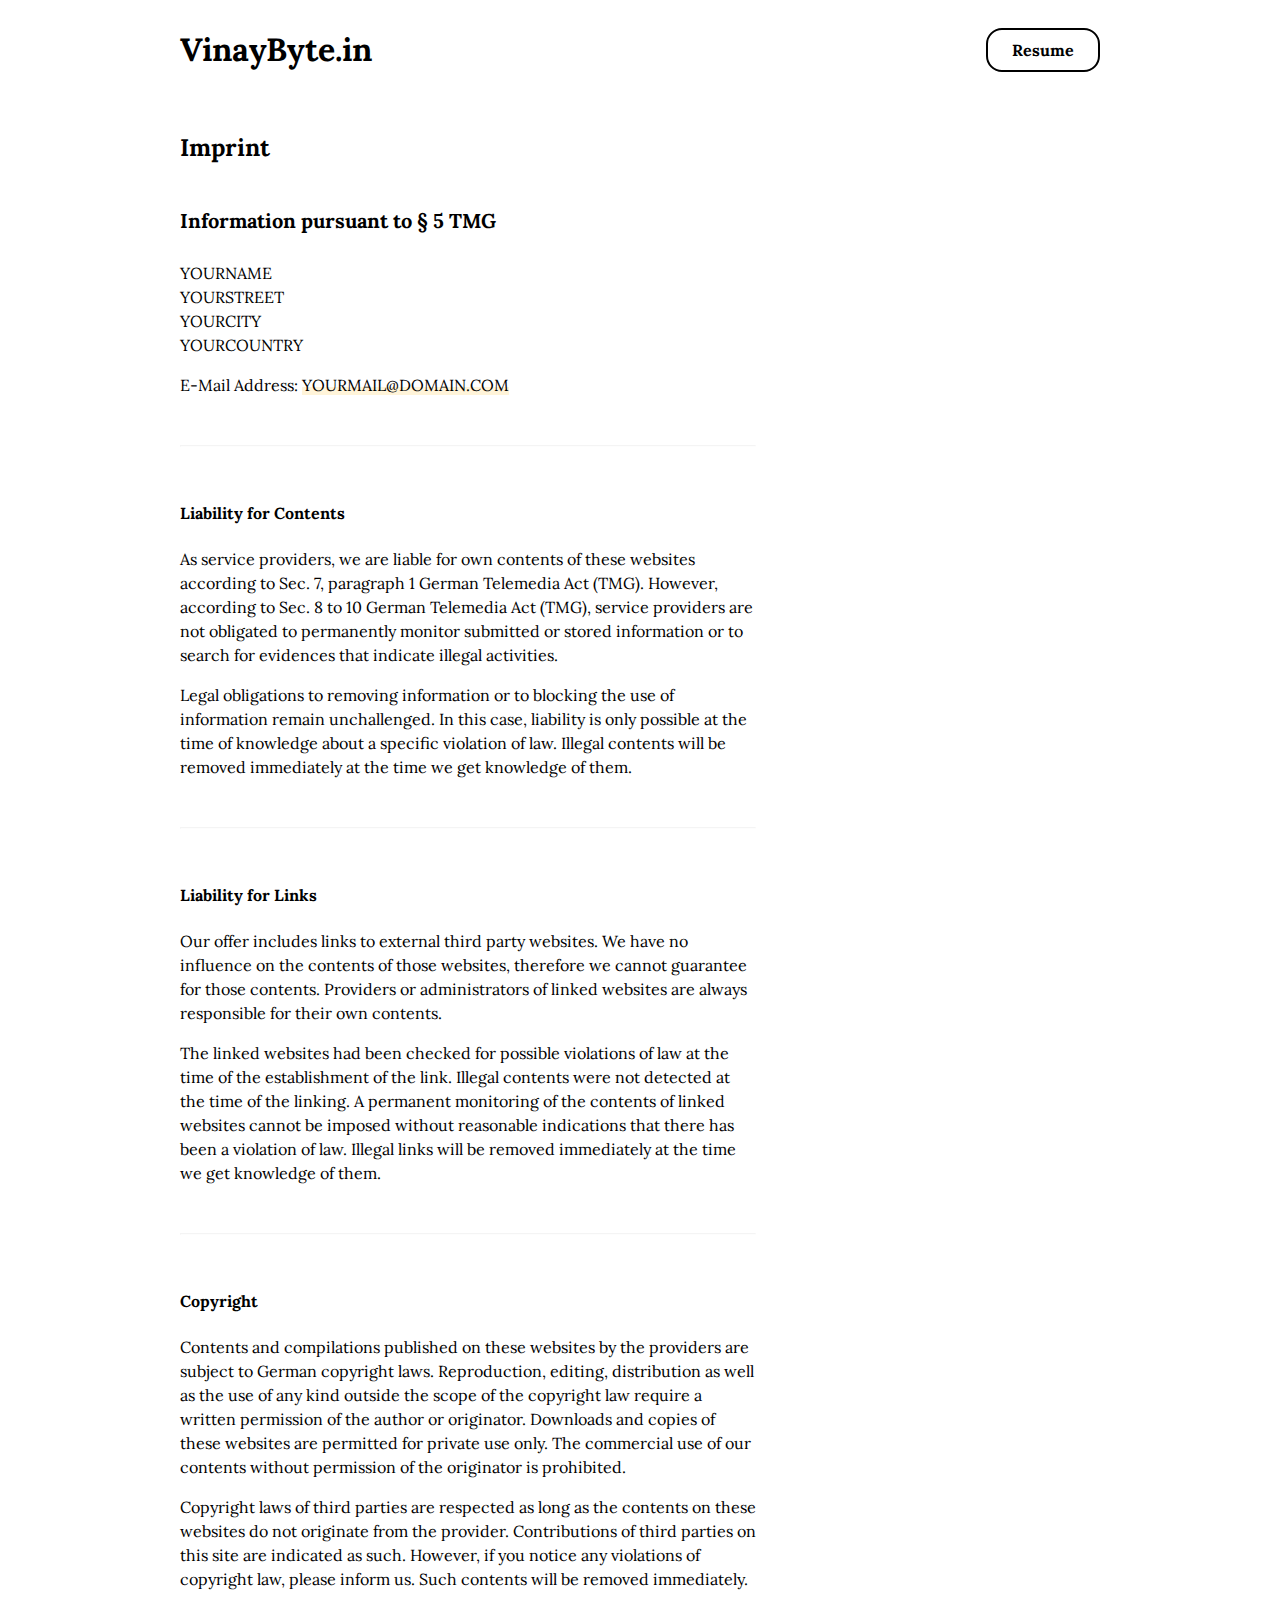
<file: imprint/index.html>
<!DOCTYPE html><html lang="en"><head><meta charSet="utf-8"/><meta http-equiv="x-ua-compatible" content="ie=edge"/><meta name="viewport" content="width=device-width, initial-scale=1, shrink-to-fit=no"/><style data-href="/styles.0dcd55c01614f7aa625e.css" id="gatsby-global-css">@font-face{font-family:Roboto;font-style:italic;font-display:swap;font-weight:400;src:url(/static/roboto-cyrillic-ext-400-italic-b3e580d221a4722c959155878ab94210.woff2) format("woff2"),url(/static/roboto-all-400-italic-c762d850e2e8d0e29047608715196736.woff) format("woff");unicode-range:U+0460-052f,U+1c80-1c88,U+20b4,U+2de0-2dff,U+a640-a69f,U+fe2e-fe2f}@font-face{font-family:Roboto;font-style:italic;font-display:swap;font-weight:400;src:url(/static/roboto-cyrillic-400-italic-8266321ab43353bcd147ad67600d165c.woff2) format("woff2"),url(/static/roboto-all-400-italic-c762d850e2e8d0e29047608715196736.woff) format("woff");unicode-range:U+0400-045f,U+0490-0491,U+04b0-04b1,U+2116}@font-face{font-family:Roboto;font-style:italic;font-display:swap;font-weight:400;src:url([data-uri]) format("woff2"),url(/static/roboto-all-400-italic-c762d850e2e8d0e29047608715196736.woff) format("woff");unicode-range:U+1f??}@font-face{font-family:Roboto;font-style:italic;font-display:swap;font-weight:400;src:url([data-uri]) format("woff2"),url(/static/roboto-all-400-italic-c762d850e2e8d0e29047608715196736.woff) format("woff");unicode-range:U+0370-03ff}@font-face{font-family:Roboto;font-style:italic;font-display:swap;font-weight:400;src:url([data-uri]) format("woff2"),url(/static/roboto-all-400-italic-c762d850e2e8d0e29047608715196736.woff) format("woff");unicode-range:U+0102-0103,U+0110-0111,U+0128-0129,U+0168-0169,U+01a0-01a1,U+01af-01b0,U+1ea0-1ef9,U+20ab}@font-face{font-family:Roboto;font-style:italic;font-display:swap;font-weight:400;src:url(/static/roboto-latin-ext-400-italic-dc3871f486e189164db4b98968330bc4.woff2) format("woff2"),url(/static/roboto-all-400-italic-c762d850e2e8d0e29047608715196736.woff) format("woff");unicode-range:U+0100-024f,U+0259,U+1e??,U+2020,U+20a0-20ab,U+20ad-20cf,U+2113,U+2c60-2c7f,U+a720-a7ff}@font-face{font-family:Roboto;font-style:italic;font-display:swap;font-weight:400;src:url(/static/roboto-latin-400-italic-51521a2a8da71e50d871ac6fd2187e87.woff2) format("woff2"),url(/static/roboto-all-400-italic-c762d850e2e8d0e29047608715196736.woff) format("woff");unicode-range:U+00??,U+0131,U+0152-0153,U+02bb-02bc,U+02c6,U+02da,U+02dc,U+2000-206f,U+2074,U+20ac,U+2122,U+2191,U+2193,U+2212,U+2215,U+feff,U+fffd}@font-face{font-family:Roboto;font-style:normal;font-display:swap;font-weight:400;src:url(/static/roboto-cyrillic-ext-400-normal-4743c758a952f2bd4a35d4e42afc002b.woff2) format("woff2"),url(/static/roboto-all-400-normal-a91ad097d24828af724d4fee36a063ed.woff) format("woff");unicode-range:U+0460-052f,U+1c80-1c88,U+20b4,U+2de0-2dff,U+a640-a69f,U+fe2e-fe2f}@font-face{font-family:Roboto;font-style:normal;font-display:swap;font-weight:400;src:url([data-uri]) format("woff2"),url(/static/roboto-all-400-normal-a91ad097d24828af724d4fee36a063ed.woff) format("woff");unicode-range:U+0400-045f,U+0490-0491,U+04b0-04b1,U+2116}@font-face{font-family:Roboto;font-style:normal;font-display:swap;font-weight:400;src:url([data-uri]) format("woff2"),url(/static/roboto-all-400-normal-a91ad097d24828af724d4fee36a063ed.woff) format("woff");unicode-range:U+1f??}@font-face{font-family:Roboto;font-style:normal;font-display:swap;font-weight:400;src:url([data-uri]) format("woff2"),url(/static/roboto-all-400-normal-a91ad097d24828af724d4fee36a063ed.woff) format("woff");unicode-range:U+0370-03ff}@font-face{font-family:Roboto;font-style:normal;font-display:swap;font-weight:400;src:url([data-uri]) format("woff2"),url(/static/roboto-all-400-normal-a91ad097d24828af724d4fee36a063ed.woff) format("woff");unicode-range:U+0102-0103,U+0110-0111,U+0128-0129,U+0168-0169,U+01a0-01a1,U+01af-01b0,U+1ea0-1ef9,U+20ab}@font-face{font-family:Roboto;font-style:normal;font-display:swap;font-weight:400;src:url(/static/roboto-latin-ext-400-normal-455200cb007fe1212c668721d827c691.woff2) format("woff2"),url(/static/roboto-all-400-normal-a91ad097d24828af724d4fee36a063ed.woff) format("woff");unicode-range:U+0100-024f,U+0259,U+1e??,U+2020,U+20a0-20ab,U+20ad-20cf,U+2113,U+2c60-2c7f,U+a720-a7ff}@font-face{font-family:Roboto;font-style:normal;font-display:swap;font-weight:400;src:url(/static/roboto-latin-400-normal-479970ffb74f2117317f9d24d9e317fe.woff2) format("woff2"),url(/static/roboto-all-400-normal-a91ad097d24828af724d4fee36a063ed.woff) format("woff");unicode-range:U+00??,U+0131,U+0152-0153,U+02bb-02bc,U+02c6,U+02da,U+02dc,U+2000-206f,U+2074,U+20ac,U+2122,U+2191,U+2193,U+2212,U+2215,U+feff,U+fffd}@font-face{font-family:Roboto;font-style:italic;font-display:swap;font-weight:700;src:url(/static/roboto-cyrillic-ext-700-italic-797f5a30b0e60507a7084f3d4b611569.woff2) format("woff2"),url(/static/roboto-all-700-italic-b637cf3c25928c417ca5d3959418e208.woff) format("woff");unicode-range:U+0460-052f,U+1c80-1c88,U+20b4,U+2de0-2dff,U+a640-a69f,U+fe2e-fe2f}@font-face{font-family:Roboto;font-style:italic;font-display:swap;font-weight:700;src:url(/static/roboto-cyrillic-700-italic-76c266b052291ab3924f90ab7530ee07.woff2) format("woff2"),url(/static/roboto-all-700-italic-b637cf3c25928c417ca5d3959418e208.woff) format("woff");unicode-range:U+0400-045f,U+0490-0491,U+04b0-04b1,U+2116}@font-face{font-family:Roboto;font-style:italic;font-display:swap;font-weight:700;src:url([data-uri]) format("woff2"),url(/static/roboto-all-700-italic-b637cf3c25928c417ca5d3959418e208.woff) format("woff");unicode-range:U+1f??}@font-face{font-family:Roboto;font-style:italic;font-display:swap;font-weight:700;src:url([data-uri]) format("woff2"),url(/static/roboto-all-700-italic-b637cf3c25928c417ca5d3959418e208.woff) format("woff");unicode-range:U+0370-03ff}@font-face{font-family:Roboto;font-style:italic;font-display:swap;font-weight:700;src:url([data-uri]) format("woff2"),url(/static/roboto-all-700-italic-b637cf3c25928c417ca5d3959418e208.woff) format("woff");unicode-range:U+0102-0103,U+0110-0111,U+0128-0129,U+0168-0169,U+01a0-01a1,U+01af-01b0,U+1ea0-1ef9,U+20ab}@font-face{font-family:Roboto;font-style:italic;font-display:swap;font-weight:700;src:url(/static/roboto-latin-ext-700-italic-9cbaed4140b0dea7c8b6c09497079cb4.woff2) format("woff2"),url(/static/roboto-all-700-italic-b637cf3c25928c417ca5d3959418e208.woff) format("woff");unicode-range:U+0100-024f,U+0259,U+1e??,U+2020,U+20a0-20ab,U+20ad-20cf,U+2113,U+2c60-2c7f,U+a720-a7ff}@font-face{font-family:Roboto;font-style:italic;font-display:swap;font-weight:700;src:url(/static/roboto-latin-700-italic-da0e717829e033a69dec97f1e155ae42.woff2) format("woff2"),url(/static/roboto-all-700-italic-b637cf3c25928c417ca5d3959418e208.woff) format("woff");unicode-range:U+00??,U+0131,U+0152-0153,U+02bb-02bc,U+02c6,U+02da,U+02dc,U+2000-206f,U+2074,U+20ac,U+2122,U+2191,U+2193,U+2212,U+2215,U+feff,U+fffd}@font-face{font-family:Roboto;font-style:normal;font-display:swap;font-weight:700;src:url(/static/roboto-cyrillic-ext-700-normal-2522a38e3389f585569d5f19a7cab696.woff2) format("woff2"),url(/static/roboto-all-700-normal-cf654de4c5d988526828f731f299d30a.woff) format("woff");unicode-range:U+0460-052f,U+1c80-1c88,U+20b4,U+2de0-2dff,U+a640-a69f,U+fe2e-fe2f}@font-face{font-family:Roboto;font-style:normal;font-display:swap;font-weight:700;src:url([data-uri]) format("woff2"),url(/static/roboto-all-700-normal-cf654de4c5d988526828f731f299d30a.woff) format("woff");unicode-range:U+0400-045f,U+0490-0491,U+04b0-04b1,U+2116}@font-face{font-family:Roboto;font-style:normal;font-display:swap;font-weight:700;src:url([data-uri]) format("woff2"),url(/static/roboto-all-700-normal-cf654de4c5d988526828f731f299d30a.woff) format("woff");unicode-range:U+1f??}@font-face{font-family:Roboto;font-style:normal;font-display:swap;font-weight:700;src:url([data-uri]) format("woff2"),url(/static/roboto-all-700-normal-cf654de4c5d988526828f731f299d30a.woff) format("woff");unicode-range:U+0370-03ff}@font-face{font-family:Roboto;font-style:normal;font-display:swap;font-weight:700;src:url([data-uri]) format("woff2"),url(/static/roboto-all-700-normal-cf654de4c5d988526828f731f299d30a.woff) format("woff");unicode-range:U+0102-0103,U+0110-0111,U+0128-0129,U+0168-0169,U+01a0-01a1,U+01af-01b0,U+1ea0-1ef9,U+20ab}@font-face{font-family:Roboto;font-style:normal;font-display:swap;font-weight:700;src:url(/static/roboto-latin-ext-700-normal-188b397610a9a71bd931a3bd04ee2197.woff2) format("woff2"),url(/static/roboto-all-700-normal-cf654de4c5d988526828f731f299d30a.woff) format("woff");unicode-range:U+0100-024f,U+0259,U+1e??,U+2020,U+20a0-20ab,U+20ad-20cf,U+2113,U+2c60-2c7f,U+a720-a7ff}@font-face{font-family:Roboto;font-style:normal;font-display:swap;font-weight:700;src:url(/static/roboto-latin-700-normal-2735a3a69b509faf3577afd25bdf552e.woff2) format("woff2"),url(/static/roboto-all-700-normal-cf654de4c5d988526828f731f299d30a.woff) format("woff");unicode-range:U+00??,U+0131,U+0152-0153,U+02bb-02bc,U+02c6,U+02da,U+02dc,U+2000-206f,U+2074,U+20ac,U+2122,U+2191,U+2193,U+2212,U+2215,U+feff,U+fffd}</style><meta name="generator" content="Gatsby 2.28.2"/><title data-react-helmet="true">Imprint - VinayByte.in</title><meta data-react-helmet="true" name="description" content="VinayByte.in"/><meta data-react-helmet="true" property="og:title" content="Imprint - VinayByte.in"/><meta data-react-helmet="true" property="og:site_name" content="Imprint - VinayByte.in"/><meta data-react-helmet="true" property="og:image" content="https://vinaybyte.in/static/default-bc7ceaf7925f5b47adee06511c3120ee.jpg"/><meta data-react-helmet="true" property="og:description" content="VinayByte.in"/><meta data-react-helmet="true" property="og:type" content="website"/><meta data-react-helmet="true" name="twitter:card" content="summary"/><meta data-react-helmet="true" name="twitter:creator" content="@vineyrawat"/><meta data-react-helmet="true" name="twitter:title" content="Imprint - VinayByte.in"/><meta data-react-helmet="true" name="twitter:description" content="VinayByte.in"/><meta data-react-helmet="true" name="msapplication-TileColor" content="#000000"/><meta data-react-helmet="true" name="theme-color" content="#000000"/><meta data-react-helmet="true" name="robots" content="noindex"/><link rel="sitemap" type="application/xml" href="/sitemap.xml"/><style data-styled="" data-styled-version="5.2.1">.boAtvj{box-shadow:inset 0 -.5rem 0 #FFF4D9;-webkit-transition:box-shadow 0.3s ease-out;transition:box-shadow 0.3s ease-out;}/*!sc*/
.boAtvj:hover{box-shadow:inset 0 -1rem 0 #FFF4D9;}/*!sc*/
data-styled.g1[id="underlining__Underlining-sc-1doccfu-0"]{content:"boAtvj,"}/*!sc*/
html{box-sizing:border-box;}/*!sc*/
*,*::before,*::after{box-sizing:inherit;}/*!sc*/
:root{-moz-tab-size:4;tab-size:4;}/*!sc*/
html{line-height:1.15;-webkit-text-size-adjust:100%;}/*!sc*/
body{margin:0;}/*!sc*/
body{font-family:-apple-system,BlinkMacSystemFont,"Segoe UI",Roboto,Helvetica,Arial,sans-serif,"Apple Color Emoji","Segoe UI Emoji","Segoe UI Symbol";}/*!sc*/
hr{height:0;}/*!sc*/
abbr[title]{-webkit-text-decoration:underline dotted;text-decoration:underline dotted;}/*!sc*/
b,strong{font-weight:bolder;}/*!sc*/
code,kbd,samp,pre{font-family:SFMono-Regular,Consolas,"Liberation Mono",Menlo,Courier,monospace;font-size:1em;}/*!sc*/
small{font-size:80%;}/*!sc*/
sub,sup{font-size:75%;line-height:0;position:relative;vertical-align:baseline;}/*!sc*/
sub{bottom:-0.25em;}/*!sc*/
sup{top:-0.5em;}/*!sc*/
button,input,optgroup,select,textarea{font-family:inherit;font-size:100%;line-height:1.15;margin:0;}/*!sc*/
button,select{text-transform:none;}/*!sc*/
button,[type="button"],[type="reset"],[type="submit"]{-webkit-appearance:button;}/*!sc*/
button::-moz-focus-inner,[type="button"]::-moz-focus-inner,[type="reset"]::-moz-focus-inner,[type="submit"]::-moz-focus-inner{border-style:none;padding:0;}/*!sc*/
button:-moz-focusring,[type="button"]:-moz-focusring,[type="reset"]:-moz-focusring,[type="submit"]:-moz-focusring{outline:1px dotted ButtonText;}/*!sc*/
fieldset{padding:0.35em 0.75em 0.625em;}/*!sc*/
legend{padding:0;}/*!sc*/
progress{vertical-align:baseline;}/*!sc*/
[type="number"]::-webkit-inner-spin-button,[type="number"]::-webkit-outer-spin-button{height:auto;}/*!sc*/
[type="search"]{-webkit-appearance:textfield;outline-offset:-2px;}/*!sc*/
[type="search"]::-webkit-search-decoration{-webkit-appearance:none;}/*!sc*/
::-webkit-file-upload-button{-webkit-appearance:button;font:inherit;}/*!sc*/
summary{display:list-item;}/*!sc*/
*{box-sizing:border-box;}/*!sc*/
html{width:100%;height:100%;}/*!sc*/
body{width:100%;height:100%;margin:0;padding:0;background-color:#FFFFFF;color:#000000;font-size:1rem;font-family:Lora,Arial,sans-serif;line-height:1.5rem;font-weight:400;text-rendering:optimizeLegibility;}/*!sc*/
body.blur{overflow:hidden;}/*!sc*/
body.blur #___gatsby #main-content > *{-webkit-filter:blur(5px);filter:blur(5px);-webkit-transition:all .3s ease-out;transition:all .3s ease-out;pointer-events:none;-webkit-user-select:none;-moz-user-select:none;-ms-user-select:none;user-select:none;}/*!sc*/
.splashScreen{position:fixed;overflow:hidden;}/*!sc*/
a{display:inline-block;-webkit-text-decoration:none;text-decoration:none;-webkit-text-decoration-skip-ink:auto;text-decoration-skip-ink:auto;color:inherit;cursor:pointer;}/*!sc*/
a:hover,a:focus{outline:0;}/*!sc*/
h1{font-weight:700;font-size:2rem;line-height:2.375rem;color:#000000;}/*!sc*/
@media (min-width:768px){h1{font-size:2.625rem;line-height:4rem;}}/*!sc*/
h2{font-weight:700;font-size:1.25rem;line-height:1.5rem;color:#000000;}/*!sc*/
@media (min-width:768px){h2{font-size:2rem;line-height:3rem;}}/*!sc*/
h3{font-weight:700;font-size:1.75rem;line-height:2.25rem;color:#000000;margin-bottom:3rem;}/*!sc*/
h4{font-size:1rem;line-height:1.5rem;font-weight:400;}/*!sc*/
hr{margin:3rem auto;border-width:.05rem;color:#F2F2F2;opacity:0.1;}/*!sc*/
data-styled.g2[id="sc-global-RViJR1"]{content:"sc-global-RViJR1,"}/*!sc*/
.jynVTG{max-width:62.5rem;margin:0 auto;padding:0 2.5rem;}/*!sc*/
data-styled.g3[id="contentWrapper__ContentWrapper-rd270-0"]{content:"jynVTG,"}/*!sc*/
.kzjXjo{position:relative;z-index:13;font-size:2rem;font-weight:900;color:#000000;-webkit-filter:none !important;filter:none !important;pointer-events:auto !important;-webkit-user-select:auto !important;-moz-user-select:auto !important;-ms-user-select:auto !important;user-select:auto !important;}/*!sc*/
data-styled.g4[id="logo__StyledLogo-sc-148fpgz-0"]{content:"kzjXjo,"}/*!sc*/
.dJtYIg{position:fixed;width:100%;height:100%;top:0;left:0;background:rgba(0,0,0,0.3);z-index:9;-webkit-transition:all 0.3s ease-in-out;transition:all 0.3s ease-in-out;display:none;}/*!sc*/
@media (min-width:1200px){.dJtYIg{display:none;}}/*!sc*/
data-styled.g5[id="sidebar__StyledBackdrop-sc-1xjisud-0"]{content:"dJtYIg,"}/*!sc*/
.lkfwrG{display:block;position:fixed;top:0;bottom:0;right:0;width:100%;height:100vh;outline:0;z-index:10;-webkit-transition:all 0.3s ease-in-out;transition:all 0.3s ease-in-out;-webkit-transform:translateX(100%);-ms-transform:translateX(100%);transform:translateX(100%);visibility:hidden;}/*!sc*/
@media (min-width:1200px){.lkfwrG{display:none;}}/*!sc*/
data-styled.g6[id="sidebar__StyledContainer-sc-1xjisud-1"]{content:"lkfwrG,"}/*!sc*/
.bwRNgE{display:-webkit-box;display:-webkit-flex;display:-ms-flexbox;display:flex;-webkit-flex-direction:column;-ms-flex-direction:column;flex-direction:column;-webkit-box-pack:center;-webkit-justify-content:center;-ms-flex-pack:center;justify-content:center;background:#FFFFFF;height:100vh;width:55%;text-align:left;padding:2rem;position:relative;right:0;margin-left:auto;}/*!sc*/
.bwRNgE a{color:#000000;}/*!sc*/
.bwRNgE .nav-link{font-size:1.5rem;font-weight:700;text-align:center;padding:1.5rem 0;}/*!sc*/
.bwRNgE .cta-btn{width:auto;height:auto;margin:1.5rem auto;padding:1rem 1.5rem;font-weight:700;font-size:1.5rem;border-radius:1rem;border:0.125rem solid #000000;background:#FFFFFF;}/*!sc*/
data-styled.g7[id="sidebar__StyledNav-sc-1xjisud-2"]{content:"bwRNgE,"}/*!sc*/
.kEmvsq{width:100%;height:6.25rem;background:#FFFFFF;}/*!sc*/
data-styled.g9[id="header__StyledHeader-ra3059-0"]{content:"kEmvsq,"}/*!sc*/
.jNefNS.jNefNS{width:100%;height:100%;display:-webkit-box;display:-webkit-flex;display:-ms-flexbox;display:flex;-webkit-box-pack:justify;-webkit-justify-content:space-between;-ms-flex-pack:justify;justify-content:space-between;-webkit-align-items:center;-webkit-box-align:center;-ms-flex-align:center;align-items:center;}/*!sc*/
data-styled.g10[id="header__StyledContentWrapper-ra3059-1"]{content:"jNefNS,"}/*!sc*/
.hbwgot{z-index:12;display:-webkit-box;display:-webkit-flex;display:-ms-flexbox;display:flex;-webkit-flex-direction:column;-ms-flex-direction:column;flex-direction:column;-webkit-box-pack:space-around;-webkit-justify-content:space-around;-ms-flex-pack:space-around;justify-content:space-around;width:2rem;height:2rem;background:transparent;border:none;cursor:pointer;padding:0;}/*!sc*/
.hbwgot:focus{outline:none;}/*!sc*/
@media (min-width:1200px){.hbwgot{display:none;}}/*!sc*/
.hbwgot div{width:2rem;height:0.25rem;background:#000000;border-radius:0.625rem;-webkit-transition:all 0.3s ease-in-out;transition:all 0.3s ease-in-out;position:relative;-webkit-transform-origin:1px;-ms-transform-origin:1px;transform-origin:1px;}/*!sc*/
.hbwgot div:first-child{-webkit-transform:rotate(0);-ms-transform:rotate(0);transform:rotate(0);}/*!sc*/
.hbwgot div:nth-child(2){opacity:1;-webkit-transform:translateX(0);-ms-transform:translateX(0);transform:translateX(0);}/*!sc*/
.hbwgot div:nth-child(3){-webkit-transform:rotate(0);-ms-transform:rotate(0);transform:rotate(0);}/*!sc*/
data-styled.g11[id="header__StyledBurger-ra3059-2"]{content:"hbwgot,"}/*!sc*/
.hvzHPC{width:100%;min-height:100vh;margin:0 auto;display:grid;grid-template-rows:auto 1fr auto;grid-template-columns:100%;}/*!sc*/
data-styled.g17[id="layout__StyledLayoutWrapper-sc-1lwy8ly-0"]{content:"hvzHPC,"}/*!sc*/
.dLGWTa{width:100%;max-width:62.5rem;margin:0 auto;padding:0 2.5rem;height:auto;background:#FFFFFF;}/*!sc*/
.dLGWTa h1{font-size:1.5rem;}/*!sc*/
.dLGWTa h2{font-size:1.25rem;}/*!sc*/
.dLGWTa h3{font-size:1rem;margin-bottom:1rem;}/*!sc*/
data-styled.g20[id="imprint__StyledSection-ef41nr-0"]{content:"dLGWTa,"}/*!sc*/
.gyjaGe.gyjaGe{width:100%;max-width:36rem;margin:0;padding:0;height:100%;}/*!sc*/
data-styled.g21[id="imprint__StyledContentWrapper-ef41nr-1"]{content:"gyjaGe,"}/*!sc*/
</style><link rel="preconnect dns-prefetch" href="https://www.google-analytics.com"/><script>window['ga-disable-'] = true</script><script async="" src="https://www.googletagmanager.com/gtag/js?id="></script><link rel="icon" href="/favicon-32x32.png?v=d48eafceaf44a7dcd7ae15ab27bfe91b" type="image/png"/><link rel="manifest" href="/manifest.webmanifest" crossorigin="anonymous"/><meta name="theme-color" content="#000000"/><link rel="apple-touch-icon" sizes="48x48" href="/icons/icon-48x48.png?v=d48eafceaf44a7dcd7ae15ab27bfe91b"/><link rel="apple-touch-icon" sizes="72x72" href="/icons/icon-72x72.png?v=d48eafceaf44a7dcd7ae15ab27bfe91b"/><link rel="apple-touch-icon" sizes="96x96" href="/icons/icon-96x96.png?v=d48eafceaf44a7dcd7ae15ab27bfe91b"/><link rel="apple-touch-icon" sizes="144x144" href="/icons/icon-144x144.png?v=d48eafceaf44a7dcd7ae15ab27bfe91b"/><link rel="apple-touch-icon" sizes="192x192" href="/icons/icon-192x192.png?v=d48eafceaf44a7dcd7ae15ab27bfe91b"/><link rel="apple-touch-icon" sizes="256x256" href="/icons/icon-256x256.png?v=d48eafceaf44a7dcd7ae15ab27bfe91b"/><link rel="apple-touch-icon" sizes="384x384" href="/icons/icon-384x384.png?v=d48eafceaf44a7dcd7ae15ab27bfe91b"/><link rel="apple-touch-icon" sizes="512x512" href="/icons/icon-512x512.png?v=d48eafceaf44a7dcd7ae15ab27bfe91b"/><link as="script" rel="preload" href="/webpack-runtime-665b6bdfb2d80911e85c.js"/><link as="script" rel="preload" href="/framework-6c3ead24af170cdcb87c.js"/><link as="script" rel="preload" href="/app-aa8340785486715de0be.js"/><link as="script" rel="preload" href="/styles-7d4153d260c0197f0043.js"/><link as="script" rel="preload" href="/05d954cf-0533266a93e817f895be.js"/><link as="script" rel="preload" href="/ed1a4e20376484a7c9ab9310b06e3fb2253ed220-712e67191b42f3b70f79.js"/><link as="script" rel="preload" href="/component---src-pages-imprint-js-ec8bc9e03722201e7615.js"/><link as="fetch" rel="preload" href="/page-data/imprint/page-data.json" crossorigin="anonymous"/><link as="fetch" rel="preload" href="/page-data/sq/d/764694655.json" crossorigin="anonymous"/><link as="fetch" rel="preload" href="/page-data/app-data.json" crossorigin="anonymous"/></head><body class=""><div id="___gatsby"><div style="outline:none" tabindex="-1" id="gatsby-focus-wrapper"><div id="layout-wrapper" data-useCookieBar="false" class="layout__StyledLayoutWrapper-sc-1lwy8ly-0 hvzHPC"><link rel="preconnect" href="https://fonts.googleapis.com"/><link rel="preconnect" href="https://fonts.gstatic.com"/><link href="https://fonts.googleapis.com/css2?family=Lora:ital,wght@0,400;0,500;0,600;0,700;1,400;1,500;1,600;1,700&amp;display=swap" rel="stylesheet"/><header style="opacity:0;transform:translateY(-10px) translateZ(0)" class="header__StyledHeader-ra3059-0 kEmvsq"><div class="contentWrapper__ContentWrapper-rd270-0 header__StyledContentWrapper-ra3059-1 jynVTG jNefNS"><a aria-label="home" href="/"><div color="primary" class="logo__StyledLogo-sc-148fpgz-0 kzjXjo">VinayByte.in</div></a><button aria-controls="sidebar" class="header__StyledBurger-ra3059-2 hbwgot"><div></div><div></div><div></div></button><div aria-hidden="true" tabindex="-1" class="sidebar__StyledContainer-sc-1xjisud-1 lkfwrG"><nav class="sidebar__StyledNav-sc-1xjisud-2 bwRNgE"><a class="nav-link"></a><a class="cta-btn" href="/resume.pdf" target="_blank" rel="noopener noreferrer">Resume</a></nav></div><div class="sidebar__StyledBackdrop-sc-1xjisud-0 dJtYIg"></div></div></header><main id="main-content"><section id="Imprint" class="imprint__StyledSection-ef41nr-0 dLGWTa"><div class="contentWrapper__ContentWrapper-rd270-0 imprint__StyledContentWrapper-ef41nr-1 jynVTG gyjaGe"><h1 data-testid="heading">Imprint</h1><h2>Information pursuant to § 5 TMG</h2><p>YOURNAME<br/>
YOURSTREET<br/>
YOURCITY<br/>
YOURCOUNTRY</p><p>E-Mail Address: <span class="underlining__Underlining-sc-1doccfu-0 boAtvj"><a href="mailto:YOURMAIL@DOMAIN.COM">YOURMAIL@DOMAIN.COM</a></span></p><hr/><h3>Liability for Contents</h3><p>As service providers, we are liable for own contents of these websites according to Sec. 7, paragraph 1 German Telemedia Act (TMG). However, according to Sec. 8 to 10 German Telemedia Act (TMG), service providers are not obligated to permanently monitor submitted or stored information or to search for evidences that indicate illegal activities.</p><p>Legal obligations to removing information or to blocking the use of information remain unchallenged. In this case, liability is only possible at the time of knowledge about a specific violation of law. Illegal contents will be removed immediately at the time we get knowledge of them.</p><hr/><h3>Liability for Links</h3><p>Our offer includes links to external third party websites. We have no influence on the contents of those websites, therefore we cannot guarantee for those contents. Providers or administrators of linked websites are always responsible for their own contents.</p><p>The linked websites had been checked for possible violations of law at the time of the establishment of the link. Illegal contents were not detected at the time of the linking. A permanent monitoring of the contents of linked websites cannot be imposed without reasonable indications that there has been a violation of law. Illegal links will be removed immediately at the time we get knowledge of them.</p><hr/><h3>Copyright</h3><p>Contents and compilations published on these websites by the providers are subject to German copyright laws. Reproduction, editing, distribution as well as the use of any kind outside the scope of the copyright law require a written permission of the author or originator. Downloads and copies of these websites are permitted for private use only. The commercial use of our contents without permission of the originator is prohibited.</p><p>Copyright laws of third parties are respected as long as the contents on these websites do not originate from the provider. Contributions of third parties on this site are indicated as such. However, if you notice any violations of copyright law, please inform us. Such contents will be removed immediately.</p></div></section></main></div></div><div id="gatsby-announcer" style="position:absolute;top:0;width:1px;height:1px;padding:0;overflow:hidden;clip:rect(0, 0, 0, 0);white-space:nowrap;border:0" aria-live="assertive" aria-atomic="true"></div></div><script id="gatsby-script-loader">/*<![CDATA[*/window.pagePath="/imprint/";/*]]>*/</script><script id="gatsby-chunk-mapping">/*<![CDATA[*/window.___chunkMapping={"polyfill":["/polyfill-30a761bdd526fe06de9d.js"],"app":["/app-aa8340785486715de0be.js"],"component---cache-caches-gatsby-plugin-offline-app-shell-js":["/component---cache-caches-gatsby-plugin-offline-app-shell-js-260e89c911c4cfae04b1.js"],"component---src-pages-404-js":["/component---src-pages-404-js-6525a81b65a8eea02497.js"],"component---src-pages-imprint-js":["/component---src-pages-imprint-js-ec8bc9e03722201e7615.js"],"component---src-pages-index-js":["/component---src-pages-index-js-e52dbd4eea9c6254d5a8.js"],"component---src-pages-privacy-js":["/component---src-pages-privacy-js-603ca4762cd29f353be7.js"]};/*]]>*/</script><script src="/polyfill-30a761bdd526fe06de9d.js" nomodule=""></script><script src="/component---src-pages-imprint-js-ec8bc9e03722201e7615.js" async=""></script><script src="/ed1a4e20376484a7c9ab9310b06e3fb2253ed220-712e67191b42f3b70f79.js" async=""></script><script src="/05d954cf-0533266a93e817f895be.js" async=""></script><script src="/styles-7d4153d260c0197f0043.js" async=""></script><script src="/app-aa8340785486715de0be.js" async=""></script><script src="/framework-6c3ead24af170cdcb87c.js" async=""></script><script src="/webpack-runtime-665b6bdfb2d80911e85c.js" async=""></script></body></html>
</file>
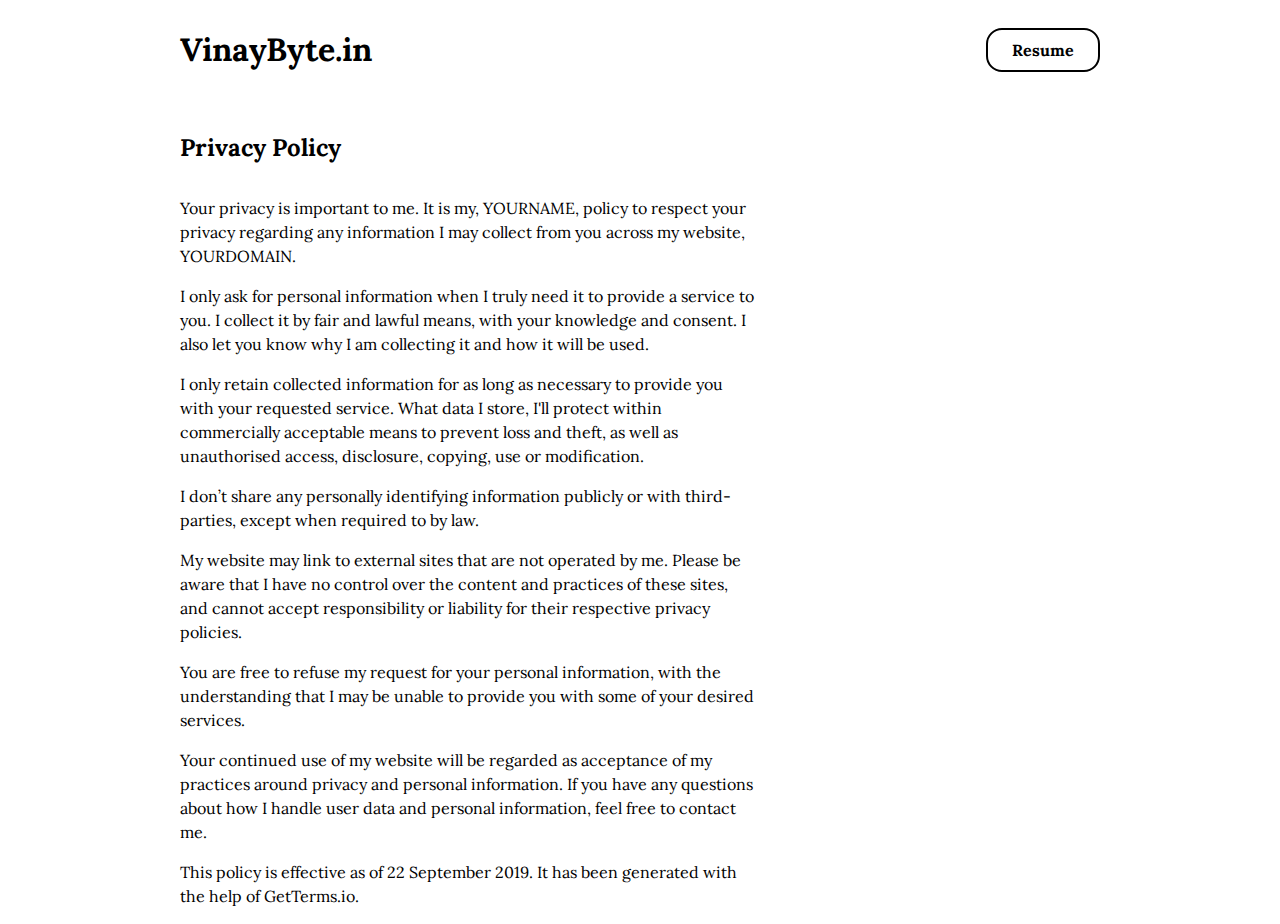
<file: privacy/index.html>
<!DOCTYPE html><html lang="en"><head><meta charSet="utf-8"/><meta http-equiv="x-ua-compatible" content="ie=edge"/><meta name="viewport" content="width=device-width, initial-scale=1, shrink-to-fit=no"/><style data-href="/styles.0dcd55c01614f7aa625e.css" id="gatsby-global-css">@font-face{font-family:Roboto;font-style:italic;font-display:swap;font-weight:400;src:url(/static/roboto-cyrillic-ext-400-italic-b3e580d221a4722c959155878ab94210.woff2) format("woff2"),url(/static/roboto-all-400-italic-c762d850e2e8d0e29047608715196736.woff) format("woff");unicode-range:U+0460-052f,U+1c80-1c88,U+20b4,U+2de0-2dff,U+a640-a69f,U+fe2e-fe2f}@font-face{font-family:Roboto;font-style:italic;font-display:swap;font-weight:400;src:url(/static/roboto-cyrillic-400-italic-8266321ab43353bcd147ad67600d165c.woff2) format("woff2"),url(/static/roboto-all-400-italic-c762d850e2e8d0e29047608715196736.woff) format("woff");unicode-range:U+0400-045f,U+0490-0491,U+04b0-04b1,U+2116}@font-face{font-family:Roboto;font-style:italic;font-display:swap;font-weight:400;src:url([data-uri]) format("woff2"),url(/static/roboto-all-400-italic-c762d850e2e8d0e29047608715196736.woff) format("woff");unicode-range:U+1f??}@font-face{font-family:Roboto;font-style:italic;font-display:swap;font-weight:400;src:url([data-uri]) format("woff2"),url(/static/roboto-all-400-italic-c762d850e2e8d0e29047608715196736.woff) format("woff");unicode-range:U+0370-03ff}@font-face{font-family:Roboto;font-style:italic;font-display:swap;font-weight:400;src:url([data-uri]) format("woff2"),url(/static/roboto-all-400-italic-c762d850e2e8d0e29047608715196736.woff) format("woff");unicode-range:U+0102-0103,U+0110-0111,U+0128-0129,U+0168-0169,U+01a0-01a1,U+01af-01b0,U+1ea0-1ef9,U+20ab}@font-face{font-family:Roboto;font-style:italic;font-display:swap;font-weight:400;src:url(/static/roboto-latin-ext-400-italic-dc3871f486e189164db4b98968330bc4.woff2) format("woff2"),url(/static/roboto-all-400-italic-c762d850e2e8d0e29047608715196736.woff) format("woff");unicode-range:U+0100-024f,U+0259,U+1e??,U+2020,U+20a0-20ab,U+20ad-20cf,U+2113,U+2c60-2c7f,U+a720-a7ff}@font-face{font-family:Roboto;font-style:italic;font-display:swap;font-weight:400;src:url(/static/roboto-latin-400-italic-51521a2a8da71e50d871ac6fd2187e87.woff2) format("woff2"),url(/static/roboto-all-400-italic-c762d850e2e8d0e29047608715196736.woff) format("woff");unicode-range:U+00??,U+0131,U+0152-0153,U+02bb-02bc,U+02c6,U+02da,U+02dc,U+2000-206f,U+2074,U+20ac,U+2122,U+2191,U+2193,U+2212,U+2215,U+feff,U+fffd}@font-face{font-family:Roboto;font-style:normal;font-display:swap;font-weight:400;src:url(/static/roboto-cyrillic-ext-400-normal-4743c758a952f2bd4a35d4e42afc002b.woff2) format("woff2"),url(/static/roboto-all-400-normal-a91ad097d24828af724d4fee36a063ed.woff) format("woff");unicode-range:U+0460-052f,U+1c80-1c88,U+20b4,U+2de0-2dff,U+a640-a69f,U+fe2e-fe2f}@font-face{font-family:Roboto;font-style:normal;font-display:swap;font-weight:400;src:url([data-uri]) format("woff2"),url(/static/roboto-all-400-normal-a91ad097d24828af724d4fee36a063ed.woff) format("woff");unicode-range:U+0400-045f,U+0490-0491,U+04b0-04b1,U+2116}@font-face{font-family:Roboto;font-style:normal;font-display:swap;font-weight:400;src:url([data-uri]) format("woff2"),url(/static/roboto-all-400-normal-a91ad097d24828af724d4fee36a063ed.woff) format("woff");unicode-range:U+1f??}@font-face{font-family:Roboto;font-style:normal;font-display:swap;font-weight:400;src:url([data-uri]) format("woff2"),url(/static/roboto-all-400-normal-a91ad097d24828af724d4fee36a063ed.woff) format("woff");unicode-range:U+0370-03ff}@font-face{font-family:Roboto;font-style:normal;font-display:swap;font-weight:400;src:url([data-uri]) format("woff2"),url(/static/roboto-all-400-normal-a91ad097d24828af724d4fee36a063ed.woff) format("woff");unicode-range:U+0102-0103,U+0110-0111,U+0128-0129,U+0168-0169,U+01a0-01a1,U+01af-01b0,U+1ea0-1ef9,U+20ab}@font-face{font-family:Roboto;font-style:normal;font-display:swap;font-weight:400;src:url(/static/roboto-latin-ext-400-normal-455200cb007fe1212c668721d827c691.woff2) format("woff2"),url(/static/roboto-all-400-normal-a91ad097d24828af724d4fee36a063ed.woff) format("woff");unicode-range:U+0100-024f,U+0259,U+1e??,U+2020,U+20a0-20ab,U+20ad-20cf,U+2113,U+2c60-2c7f,U+a720-a7ff}@font-face{font-family:Roboto;font-style:normal;font-display:swap;font-weight:400;src:url(/static/roboto-latin-400-normal-479970ffb74f2117317f9d24d9e317fe.woff2) format("woff2"),url(/static/roboto-all-400-normal-a91ad097d24828af724d4fee36a063ed.woff) format("woff");unicode-range:U+00??,U+0131,U+0152-0153,U+02bb-02bc,U+02c6,U+02da,U+02dc,U+2000-206f,U+2074,U+20ac,U+2122,U+2191,U+2193,U+2212,U+2215,U+feff,U+fffd}@font-face{font-family:Roboto;font-style:italic;font-display:swap;font-weight:700;src:url(/static/roboto-cyrillic-ext-700-italic-797f5a30b0e60507a7084f3d4b611569.woff2) format("woff2"),url(/static/roboto-all-700-italic-b637cf3c25928c417ca5d3959418e208.woff) format("woff");unicode-range:U+0460-052f,U+1c80-1c88,U+20b4,U+2de0-2dff,U+a640-a69f,U+fe2e-fe2f}@font-face{font-family:Roboto;font-style:italic;font-display:swap;font-weight:700;src:url(/static/roboto-cyrillic-700-italic-76c266b052291ab3924f90ab7530ee07.woff2) format("woff2"),url(/static/roboto-all-700-italic-b637cf3c25928c417ca5d3959418e208.woff) format("woff");unicode-range:U+0400-045f,U+0490-0491,U+04b0-04b1,U+2116}@font-face{font-family:Roboto;font-style:italic;font-display:swap;font-weight:700;src:url([data-uri]) format("woff2"),url(/static/roboto-all-700-italic-b637cf3c25928c417ca5d3959418e208.woff) format("woff");unicode-range:U+1f??}@font-face{font-family:Roboto;font-style:italic;font-display:swap;font-weight:700;src:url([data-uri]) format("woff2"),url(/static/roboto-all-700-italic-b637cf3c25928c417ca5d3959418e208.woff) format("woff");unicode-range:U+0370-03ff}@font-face{font-family:Roboto;font-style:italic;font-display:swap;font-weight:700;src:url([data-uri]) format("woff2"),url(/static/roboto-all-700-italic-b637cf3c25928c417ca5d3959418e208.woff) format("woff");unicode-range:U+0102-0103,U+0110-0111,U+0128-0129,U+0168-0169,U+01a0-01a1,U+01af-01b0,U+1ea0-1ef9,U+20ab}@font-face{font-family:Roboto;font-style:italic;font-display:swap;font-weight:700;src:url(/static/roboto-latin-ext-700-italic-9cbaed4140b0dea7c8b6c09497079cb4.woff2) format("woff2"),url(/static/roboto-all-700-italic-b637cf3c25928c417ca5d3959418e208.woff) format("woff");unicode-range:U+0100-024f,U+0259,U+1e??,U+2020,U+20a0-20ab,U+20ad-20cf,U+2113,U+2c60-2c7f,U+a720-a7ff}@font-face{font-family:Roboto;font-style:italic;font-display:swap;font-weight:700;src:url(/static/roboto-latin-700-italic-da0e717829e033a69dec97f1e155ae42.woff2) format("woff2"),url(/static/roboto-all-700-italic-b637cf3c25928c417ca5d3959418e208.woff) format("woff");unicode-range:U+00??,U+0131,U+0152-0153,U+02bb-02bc,U+02c6,U+02da,U+02dc,U+2000-206f,U+2074,U+20ac,U+2122,U+2191,U+2193,U+2212,U+2215,U+feff,U+fffd}@font-face{font-family:Roboto;font-style:normal;font-display:swap;font-weight:700;src:url(/static/roboto-cyrillic-ext-700-normal-2522a38e3389f585569d5f19a7cab696.woff2) format("woff2"),url(/static/roboto-all-700-normal-cf654de4c5d988526828f731f299d30a.woff) format("woff");unicode-range:U+0460-052f,U+1c80-1c88,U+20b4,U+2de0-2dff,U+a640-a69f,U+fe2e-fe2f}@font-face{font-family:Roboto;font-style:normal;font-display:swap;font-weight:700;src:url([data-uri]) format("woff2"),url(/static/roboto-all-700-normal-cf654de4c5d988526828f731f299d30a.woff) format("woff");unicode-range:U+0400-045f,U+0490-0491,U+04b0-04b1,U+2116}@font-face{font-family:Roboto;font-style:normal;font-display:swap;font-weight:700;src:url([data-uri]) format("woff2"),url(/static/roboto-all-700-normal-cf654de4c5d988526828f731f299d30a.woff) format("woff");unicode-range:U+1f??}@font-face{font-family:Roboto;font-style:normal;font-display:swap;font-weight:700;src:url([data-uri]) format("woff2"),url(/static/roboto-all-700-normal-cf654de4c5d988526828f731f299d30a.woff) format("woff");unicode-range:U+0370-03ff}@font-face{font-family:Roboto;font-style:normal;font-display:swap;font-weight:700;src:url([data-uri]) format("woff2"),url(/static/roboto-all-700-normal-cf654de4c5d988526828f731f299d30a.woff) format("woff");unicode-range:U+0102-0103,U+0110-0111,U+0128-0129,U+0168-0169,U+01a0-01a1,U+01af-01b0,U+1ea0-1ef9,U+20ab}@font-face{font-family:Roboto;font-style:normal;font-display:swap;font-weight:700;src:url(/static/roboto-latin-ext-700-normal-188b397610a9a71bd931a3bd04ee2197.woff2) format("woff2"),url(/static/roboto-all-700-normal-cf654de4c5d988526828f731f299d30a.woff) format("woff");unicode-range:U+0100-024f,U+0259,U+1e??,U+2020,U+20a0-20ab,U+20ad-20cf,U+2113,U+2c60-2c7f,U+a720-a7ff}@font-face{font-family:Roboto;font-style:normal;font-display:swap;font-weight:700;src:url(/static/roboto-latin-700-normal-2735a3a69b509faf3577afd25bdf552e.woff2) format("woff2"),url(/static/roboto-all-700-normal-cf654de4c5d988526828f731f299d30a.woff) format("woff");unicode-range:U+00??,U+0131,U+0152-0153,U+02bb-02bc,U+02c6,U+02da,U+02dc,U+2000-206f,U+2074,U+20ac,U+2122,U+2191,U+2193,U+2212,U+2215,U+feff,U+fffd}</style><meta name="generator" content="Gatsby 2.28.2"/><title data-react-helmet="true">Privacy Policy</title><meta data-react-helmet="true" name="description" content="VinayByte.in"/><meta data-react-helmet="true" property="og:title" content="Privacy Policy"/><meta data-react-helmet="true" property="og:site_name" content="Privacy Policy"/><meta data-react-helmet="true" property="og:image" content="https://vinaybyte.in/static/default-bc7ceaf7925f5b47adee06511c3120ee.jpg"/><meta data-react-helmet="true" property="og:description" content="VinayByte.in"/><meta data-react-helmet="true" property="og:type" content="website"/><meta data-react-helmet="true" name="twitter:card" content="summary"/><meta data-react-helmet="true" name="twitter:creator" content="@vineyrawat"/><meta data-react-helmet="true" name="twitter:title" content="Privacy Policy"/><meta data-react-helmet="true" name="twitter:description" content="VinayByte.in"/><meta data-react-helmet="true" name="msapplication-TileColor" content="#000000"/><meta data-react-helmet="true" name="theme-color" content="#000000"/><meta data-react-helmet="true" name="robots" content="noindex"/><link rel="sitemap" type="application/xml" href="/sitemap.xml"/><style data-styled="" data-styled-version="5.2.1">html{box-sizing:border-box;}/*!sc*/
*,*::before,*::after{box-sizing:inherit;}/*!sc*/
:root{-moz-tab-size:4;tab-size:4;}/*!sc*/
html{line-height:1.15;-webkit-text-size-adjust:100%;}/*!sc*/
body{margin:0;}/*!sc*/
body{font-family:-apple-system,BlinkMacSystemFont,"Segoe UI",Roboto,Helvetica,Arial,sans-serif,"Apple Color Emoji","Segoe UI Emoji","Segoe UI Symbol";}/*!sc*/
hr{height:0;}/*!sc*/
abbr[title]{-webkit-text-decoration:underline dotted;text-decoration:underline dotted;}/*!sc*/
b,strong{font-weight:bolder;}/*!sc*/
code,kbd,samp,pre{font-family:SFMono-Regular,Consolas,"Liberation Mono",Menlo,Courier,monospace;font-size:1em;}/*!sc*/
small{font-size:80%;}/*!sc*/
sub,sup{font-size:75%;line-height:0;position:relative;vertical-align:baseline;}/*!sc*/
sub{bottom:-0.25em;}/*!sc*/
sup{top:-0.5em;}/*!sc*/
button,input,optgroup,select,textarea{font-family:inherit;font-size:100%;line-height:1.15;margin:0;}/*!sc*/
button,select{text-transform:none;}/*!sc*/
button,[type="button"],[type="reset"],[type="submit"]{-webkit-appearance:button;}/*!sc*/
button::-moz-focus-inner,[type="button"]::-moz-focus-inner,[type="reset"]::-moz-focus-inner,[type="submit"]::-moz-focus-inner{border-style:none;padding:0;}/*!sc*/
button:-moz-focusring,[type="button"]:-moz-focusring,[type="reset"]:-moz-focusring,[type="submit"]:-moz-focusring{outline:1px dotted ButtonText;}/*!sc*/
fieldset{padding:0.35em 0.75em 0.625em;}/*!sc*/
legend{padding:0;}/*!sc*/
progress{vertical-align:baseline;}/*!sc*/
[type="number"]::-webkit-inner-spin-button,[type="number"]::-webkit-outer-spin-button{height:auto;}/*!sc*/
[type="search"]{-webkit-appearance:textfield;outline-offset:-2px;}/*!sc*/
[type="search"]::-webkit-search-decoration{-webkit-appearance:none;}/*!sc*/
::-webkit-file-upload-button{-webkit-appearance:button;font:inherit;}/*!sc*/
summary{display:list-item;}/*!sc*/
*{box-sizing:border-box;}/*!sc*/
html{width:100%;height:100%;}/*!sc*/
body{width:100%;height:100%;margin:0;padding:0;background-color:#FFFFFF;color:#000000;font-size:1rem;font-family:Lora,Arial,sans-serif;line-height:1.5rem;font-weight:400;text-rendering:optimizeLegibility;}/*!sc*/
body.blur{overflow:hidden;}/*!sc*/
body.blur #___gatsby #main-content > *{-webkit-filter:blur(5px);filter:blur(5px);-webkit-transition:all .3s ease-out;transition:all .3s ease-out;pointer-events:none;-webkit-user-select:none;-moz-user-select:none;-ms-user-select:none;user-select:none;}/*!sc*/
.splashScreen{position:fixed;overflow:hidden;}/*!sc*/
a{display:inline-block;-webkit-text-decoration:none;text-decoration:none;-webkit-text-decoration-skip-ink:auto;text-decoration-skip-ink:auto;color:inherit;cursor:pointer;}/*!sc*/
a:hover,a:focus{outline:0;}/*!sc*/
h1{font-weight:700;font-size:2rem;line-height:2.375rem;color:#000000;}/*!sc*/
@media (min-width:768px){h1{font-size:2.625rem;line-height:4rem;}}/*!sc*/
h2{font-weight:700;font-size:1.25rem;line-height:1.5rem;color:#000000;}/*!sc*/
@media (min-width:768px){h2{font-size:2rem;line-height:3rem;}}/*!sc*/
h3{font-weight:700;font-size:1.75rem;line-height:2.25rem;color:#000000;margin-bottom:3rem;}/*!sc*/
h4{font-size:1rem;line-height:1.5rem;font-weight:400;}/*!sc*/
hr{margin:3rem auto;border-width:.05rem;color:#F2F2F2;opacity:0.1;}/*!sc*/
data-styled.g2[id="sc-global-RViJR1"]{content:"sc-global-RViJR1,"}/*!sc*/
.jynVTG{max-width:62.5rem;margin:0 auto;padding:0 2.5rem;}/*!sc*/
data-styled.g3[id="contentWrapper__ContentWrapper-rd270-0"]{content:"jynVTG,"}/*!sc*/
.kzjXjo{position:relative;z-index:13;font-size:2rem;font-weight:900;color:#000000;-webkit-filter:none !important;filter:none !important;pointer-events:auto !important;-webkit-user-select:auto !important;-moz-user-select:auto !important;-ms-user-select:auto !important;user-select:auto !important;}/*!sc*/
data-styled.g4[id="logo__StyledLogo-sc-148fpgz-0"]{content:"kzjXjo,"}/*!sc*/
.dJtYIg{position:fixed;width:100%;height:100%;top:0;left:0;background:rgba(0,0,0,0.3);z-index:9;-webkit-transition:all 0.3s ease-in-out;transition:all 0.3s ease-in-out;display:none;}/*!sc*/
@media (min-width:1200px){.dJtYIg{display:none;}}/*!sc*/
data-styled.g5[id="sidebar__StyledBackdrop-sc-1xjisud-0"]{content:"dJtYIg,"}/*!sc*/
.lkfwrG{display:block;position:fixed;top:0;bottom:0;right:0;width:100%;height:100vh;outline:0;z-index:10;-webkit-transition:all 0.3s ease-in-out;transition:all 0.3s ease-in-out;-webkit-transform:translateX(100%);-ms-transform:translateX(100%);transform:translateX(100%);visibility:hidden;}/*!sc*/
@media (min-width:1200px){.lkfwrG{display:none;}}/*!sc*/
data-styled.g6[id="sidebar__StyledContainer-sc-1xjisud-1"]{content:"lkfwrG,"}/*!sc*/
.bwRNgE{display:-webkit-box;display:-webkit-flex;display:-ms-flexbox;display:flex;-webkit-flex-direction:column;-ms-flex-direction:column;flex-direction:column;-webkit-box-pack:center;-webkit-justify-content:center;-ms-flex-pack:center;justify-content:center;background:#FFFFFF;height:100vh;width:55%;text-align:left;padding:2rem;position:relative;right:0;margin-left:auto;}/*!sc*/
.bwRNgE a{color:#000000;}/*!sc*/
.bwRNgE .nav-link{font-size:1.5rem;font-weight:700;text-align:center;padding:1.5rem 0;}/*!sc*/
.bwRNgE .cta-btn{width:auto;height:auto;margin:1.5rem auto;padding:1rem 1.5rem;font-weight:700;font-size:1.5rem;border-radius:1rem;border:0.125rem solid #000000;background:#FFFFFF;}/*!sc*/
data-styled.g7[id="sidebar__StyledNav-sc-1xjisud-2"]{content:"bwRNgE,"}/*!sc*/
.kEmvsq{width:100%;height:6.25rem;background:#FFFFFF;}/*!sc*/
data-styled.g9[id="header__StyledHeader-ra3059-0"]{content:"kEmvsq,"}/*!sc*/
.jNefNS.jNefNS{width:100%;height:100%;display:-webkit-box;display:-webkit-flex;display:-ms-flexbox;display:flex;-webkit-box-pack:justify;-webkit-justify-content:space-between;-ms-flex-pack:justify;justify-content:space-between;-webkit-align-items:center;-webkit-box-align:center;-ms-flex-align:center;align-items:center;}/*!sc*/
data-styled.g10[id="header__StyledContentWrapper-ra3059-1"]{content:"jNefNS,"}/*!sc*/
.hbwgot{z-index:12;display:-webkit-box;display:-webkit-flex;display:-ms-flexbox;display:flex;-webkit-flex-direction:column;-ms-flex-direction:column;flex-direction:column;-webkit-box-pack:space-around;-webkit-justify-content:space-around;-ms-flex-pack:space-around;justify-content:space-around;width:2rem;height:2rem;background:transparent;border:none;cursor:pointer;padding:0;}/*!sc*/
.hbwgot:focus{outline:none;}/*!sc*/
@media (min-width:1200px){.hbwgot{display:none;}}/*!sc*/
.hbwgot div{width:2rem;height:0.25rem;background:#000000;border-radius:0.625rem;-webkit-transition:all 0.3s ease-in-out;transition:all 0.3s ease-in-out;position:relative;-webkit-transform-origin:1px;-ms-transform-origin:1px;transform-origin:1px;}/*!sc*/
.hbwgot div:first-child{-webkit-transform:rotate(0);-ms-transform:rotate(0);transform:rotate(0);}/*!sc*/
.hbwgot div:nth-child(2){opacity:1;-webkit-transform:translateX(0);-ms-transform:translateX(0);transform:translateX(0);}/*!sc*/
.hbwgot div:nth-child(3){-webkit-transform:rotate(0);-ms-transform:rotate(0);transform:rotate(0);}/*!sc*/
data-styled.g11[id="header__StyledBurger-ra3059-2"]{content:"hbwgot,"}/*!sc*/
.hvzHPC{width:100%;min-height:100vh;margin:0 auto;display:grid;grid-template-rows:auto 1fr auto;grid-template-columns:100%;}/*!sc*/
data-styled.g17[id="layout__StyledLayoutWrapper-sc-1lwy8ly-0"]{content:"hvzHPC,"}/*!sc*/
.fXGSQQ{width:100%;max-width:62.5rem;margin:0 auto;padding:0 2.5rem;height:auto;background:#FFFFFF;}/*!sc*/
.fXGSQQ h1{font-size:1.5rem;}/*!sc*/
.fXGSQQ h2{font-size:1.25rem;}/*!sc*/
.fXGSQQ h3{font-size:1rem;margin-bottom:1rem;}/*!sc*/
data-styled.g39[id="privacy__StyledSection-wiv403-0"]{content:"fXGSQQ,"}/*!sc*/
.cqlVUQ.cqlVUQ{width:100%;max-width:36rem;margin:0;padding:0;height:100%;}/*!sc*/
data-styled.g40[id="privacy__StyledContentWrapper-wiv403-1"]{content:"cqlVUQ,"}/*!sc*/
</style><link rel="preconnect dns-prefetch" href="https://www.google-analytics.com"/><script>window['ga-disable-'] = true</script><script async="" src="https://www.googletagmanager.com/gtag/js?id="></script><link rel="icon" href="/favicon-32x32.png?v=d48eafceaf44a7dcd7ae15ab27bfe91b" type="image/png"/><link rel="manifest" href="/manifest.webmanifest" crossorigin="anonymous"/><meta name="theme-color" content="#000000"/><link rel="apple-touch-icon" sizes="48x48" href="/icons/icon-48x48.png?v=d48eafceaf44a7dcd7ae15ab27bfe91b"/><link rel="apple-touch-icon" sizes="72x72" href="/icons/icon-72x72.png?v=d48eafceaf44a7dcd7ae15ab27bfe91b"/><link rel="apple-touch-icon" sizes="96x96" href="/icons/icon-96x96.png?v=d48eafceaf44a7dcd7ae15ab27bfe91b"/><link rel="apple-touch-icon" sizes="144x144" href="/icons/icon-144x144.png?v=d48eafceaf44a7dcd7ae15ab27bfe91b"/><link rel="apple-touch-icon" sizes="192x192" href="/icons/icon-192x192.png?v=d48eafceaf44a7dcd7ae15ab27bfe91b"/><link rel="apple-touch-icon" sizes="256x256" href="/icons/icon-256x256.png?v=d48eafceaf44a7dcd7ae15ab27bfe91b"/><link rel="apple-touch-icon" sizes="384x384" href="/icons/icon-384x384.png?v=d48eafceaf44a7dcd7ae15ab27bfe91b"/><link rel="apple-touch-icon" sizes="512x512" href="/icons/icon-512x512.png?v=d48eafceaf44a7dcd7ae15ab27bfe91b"/><link as="script" rel="preload" href="/webpack-runtime-665b6bdfb2d80911e85c.js"/><link as="script" rel="preload" href="/framework-6c3ead24af170cdcb87c.js"/><link as="script" rel="preload" href="/app-aa8340785486715de0be.js"/><link as="script" rel="preload" href="/styles-7d4153d260c0197f0043.js"/><link as="script" rel="preload" href="/05d954cf-0533266a93e817f895be.js"/><link as="script" rel="preload" href="/ed1a4e20376484a7c9ab9310b06e3fb2253ed220-712e67191b42f3b70f79.js"/><link as="script" rel="preload" href="/component---src-pages-privacy-js-603ca4762cd29f353be7.js"/><link as="fetch" rel="preload" href="/page-data/privacy/page-data.json" crossorigin="anonymous"/><link as="fetch" rel="preload" href="/page-data/sq/d/764694655.json" crossorigin="anonymous"/><link as="fetch" rel="preload" href="/page-data/app-data.json" crossorigin="anonymous"/></head><body class=""><div id="___gatsby"><div style="outline:none" tabindex="-1" id="gatsby-focus-wrapper"><div id="layout-wrapper" data-useCookieBar="false" class="layout__StyledLayoutWrapper-sc-1lwy8ly-0 hvzHPC"><link rel="preconnect" href="https://fonts.googleapis.com"/><link rel="preconnect" href="https://fonts.gstatic.com"/><link href="https://fonts.googleapis.com/css2?family=Lora:ital,wght@0,400;0,500;0,600;0,700;1,400;1,500;1,600;1,700&amp;display=swap" rel="stylesheet"/><header style="opacity:0;transform:translateY(-10px) translateZ(0)" class="header__StyledHeader-ra3059-0 kEmvsq"><div class="contentWrapper__ContentWrapper-rd270-0 header__StyledContentWrapper-ra3059-1 jynVTG jNefNS"><a aria-label="home" href="/"><div color="primary" class="logo__StyledLogo-sc-148fpgz-0 kzjXjo">VinayByte.in</div></a><button aria-controls="sidebar" class="header__StyledBurger-ra3059-2 hbwgot"><div></div><div></div><div></div></button><div aria-hidden="true" tabindex="-1" class="sidebar__StyledContainer-sc-1xjisud-1 lkfwrG"><nav class="sidebar__StyledNav-sc-1xjisud-2 bwRNgE"><a class="nav-link"></a><a class="cta-btn" href="/resume.pdf" target="_blank" rel="noopener noreferrer">Resume</a></nav></div><div class="sidebar__StyledBackdrop-sc-1xjisud-0 dJtYIg"></div></div></header><main id="main-content"><section id="Privacy Policy" class="privacy__StyledSection-wiv403-0 fXGSQQ"><div class="contentWrapper__ContentWrapper-rd270-0 privacy__StyledContentWrapper-wiv403-1 jynVTG cqlVUQ"><h1 data-testid="heading">Privacy Policy</h1><p>Your privacy is important to me. It is my, YOURNAME, policy to respect your privacy regarding any information I may collect from you across my website, YOURDOMAIN.</p><p>I only ask for personal information when I truly need it to provide a service to you. I collect it by fair and lawful means, with your knowledge and consent. I also let you know why I am collecting it and how it will be used.</p><p>I only retain collected information for as long as necessary to provide you with your requested service. What data I store, I&#x27;ll protect within commercially acceptable means to prevent loss and theft, as well as unauthorised access, disclosure, copying, use or modification.</p><p>I don’t share any personally identifying information publicly or with third-parties, except when required to by law.</p><p>My website may link to external sites that are not operated by me. Please be aware that I have no control over the content and practices of these sites, and cannot accept responsibility or liability for their respective privacy policies.</p><p>You are free to refuse my request for your personal information, with the understanding that I may be unable to provide you with some of your desired services.</p><p>Your continued use of my website will be regarded as acceptance of my practices around privacy and personal information. If you have any questions about how I handle user data and personal information, feel free to contact me.</p><p>This policy is effective as of 22 September 2019. It has been generated with the help of GetTerms.io.</p></div></section></main></div></div><div id="gatsby-announcer" style="position:absolute;top:0;width:1px;height:1px;padding:0;overflow:hidden;clip:rect(0, 0, 0, 0);white-space:nowrap;border:0" aria-live="assertive" aria-atomic="true"></div></div><script id="gatsby-script-loader">/*<![CDATA[*/window.pagePath="/privacy/";/*]]>*/</script><script id="gatsby-chunk-mapping">/*<![CDATA[*/window.___chunkMapping={"polyfill":["/polyfill-30a761bdd526fe06de9d.js"],"app":["/app-aa8340785486715de0be.js"],"component---cache-caches-gatsby-plugin-offline-app-shell-js":["/component---cache-caches-gatsby-plugin-offline-app-shell-js-260e89c911c4cfae04b1.js"],"component---src-pages-404-js":["/component---src-pages-404-js-6525a81b65a8eea02497.js"],"component---src-pages-imprint-js":["/component---src-pages-imprint-js-ec8bc9e03722201e7615.js"],"component---src-pages-index-js":["/component---src-pages-index-js-e52dbd4eea9c6254d5a8.js"],"component---src-pages-privacy-js":["/component---src-pages-privacy-js-603ca4762cd29f353be7.js"]};/*]]>*/</script><script src="/polyfill-30a761bdd526fe06de9d.js" nomodule=""></script><script src="/component---src-pages-privacy-js-603ca4762cd29f353be7.js" async=""></script><script src="/ed1a4e20376484a7c9ab9310b06e3fb2253ed220-712e67191b42f3b70f79.js" async=""></script><script src="/05d954cf-0533266a93e817f895be.js" async=""></script><script src="/styles-7d4153d260c0197f0043.js" async=""></script><script src="/app-aa8340785486715de0be.js" async=""></script><script src="/framework-6c3ead24af170cdcb87c.js" async=""></script><script src="/webpack-runtime-665b6bdfb2d80911e85c.js" async=""></script></body></html>
</file>
